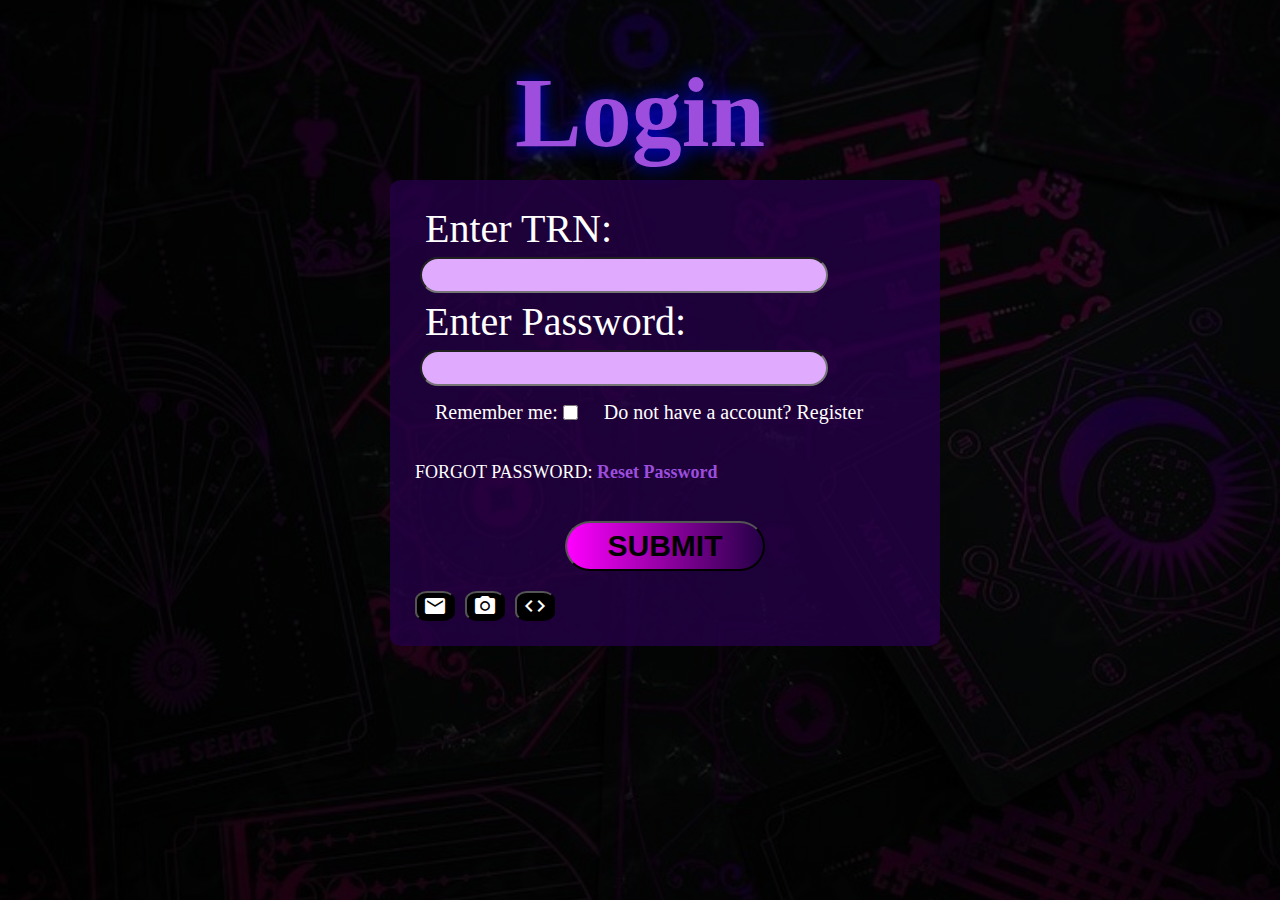
<file: index.html>
<!DOCTYPE html>
<html>
    <head>
        <link rel="stylesheet" href="../CSS/Login.css"/>
         <meta charset="utf-8" />
         <meta name="viewport" content="width=device-width,initial-scale=1" />

         <title>Login</title>

         <link rel="shortcut icon" type="image/png" href="../Assets/B-icon1.png">

         <!-- Google Font -->
         <link href="https://fonts.googleapis.com/icon?family=Material+Icons" rel="stylesheet">

         <!-- Material Icons -->
         <link href="https://fonts.googleapis.com/css2?family=Roboto:wght@300;400;500;700&family=Poppins:wght@300;400;500;600&display=swap" rel="stylesheet">
    </head>
    
    <body class="Lcontainer">
            <header>
   		       <h1>Login</h1>
        	</header>
   	<div class="Lcontainer">
   	 <main>
       <form id="LoginForm" action="Home.html" method="POST" onsubmit="return checkLogin()">

            <section>
   		<label>Enter TRN:</label>
   		<input type="number" name="TRN" required id="TRN">

   		<label> Enter Password:</label>
   		<input type="password" name="usercode" required id="password">
            </section>


            <section class="check">
        <label> Remember me:</label>
        <input type="checkbox" name="rem">

        

        <p>Do not have a account? 
        <a href="Registration.html">Register</a>
        </p>
            </section>

<section class="links-section">
    <p>  FORGOT PASSWORD:
    <a href="Error.html" class="link">Reset Password</a>
      </section>
    </p>
   		 <button type="submit" >SUBMIT</button>
         </form>
  

        
    <div class="p-cont">
            <button type="button" class="present"  onclick="window.location.href='Home.html'">
            <span class="material-icons">email</span>
            <span class="text">Email</span>
            </button>

            <button type="button" class="present" onclick="window.location.href='Home.html'">
            <span class="material-icons">photo_camera</span>  <!-- For Instagram -->
            <span class="text">Instagram</span>
            </button>

            <button type="button" class="present" onclick="window.location.href='Home.html'">
            <span class="material-icons">code</span>          <!-- For GitHub -->
            <span class="text">Github</span>
             </button>
     </div>

       </form>
   	</div>
                <div id="errorMessage" style="color: red; text-align: center; margin-top: 10px; display: none;"></div>
            </main>
        </div>
        <script src="../JS/Login.js"></script>
    </body>
</html>
</file>
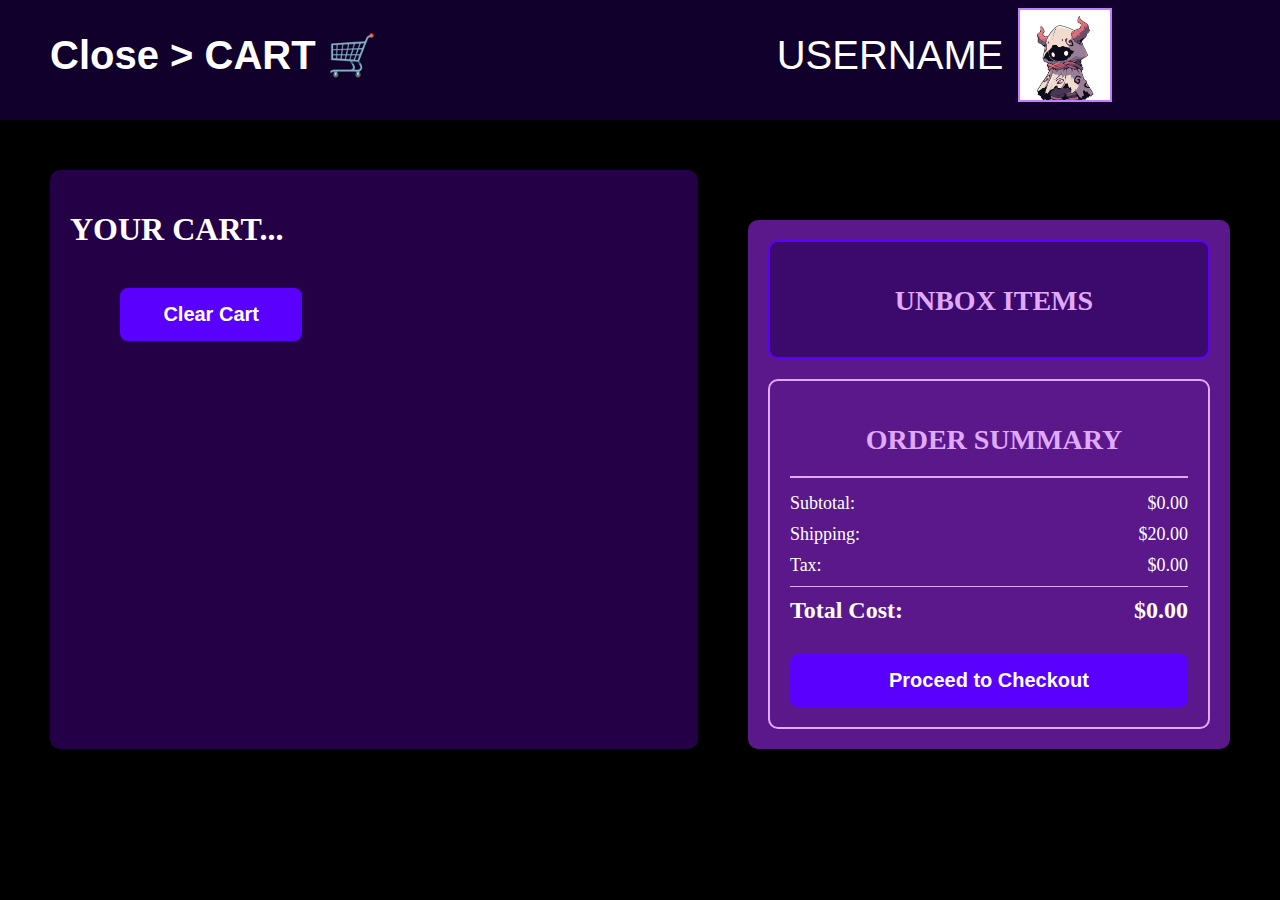
<file: Cart.html>
<!DOCTYPE html>
<html lang="en">

<head>
    <meta charset="utf-8" />
    <meta name="viewport" content="width=device-width,initial-scale=1" />

    <title>Cart</title>

    <link rel="shortcut icon" type="image/png" href="../Assets/B-icon1.png">

    <!-- Google Font -->
    <link href="https://fonts.googleapis.com/icon?family=Material+Icons" rel="stylesheet">

    <!-- Material Icons -->
    <link href="https://fonts.googleapis.com/css2?family=Roboto:wght@300;400;500;700&family=Poppins:wght@300;400;500;600&display=swap" rel="stylesheet">
    
    <!-- CSS File -->
    <link rel="stylesheet" href="../CSS/C-styles.css">
</head>

<body>
    <header class="head1">
        <h1>
            <a href="Home.html">Close</a> > CART &#128722;
        </h1>

        <section class="profile">
            <p>USERNAME</p>
            <img src="../Assets/alter.jpg" alt="profile img">
        </section>
    </header>



    <main class="cart-checkout">

        <div class="cart-items">
            <h1>YOUR CART...</h1>

            <section id="cartItems">
                <!-- Cart items will be displayed here by JavaScript -->
            </section>


            <div class="check">
                <button onclick="clearCart()">Clear Cart</button>
            </div>
        </div>



        <div class="checkout-items">
            <div class="unbox-section">
                <h2>UNBOX ITEMS</h2>

                <section id="unboxItems">
                    <!-- Unbox items will be displayed here by JavaScript -->
                </section>

            </div>

            <div class="order-summary">
                <h2>ORDER SUMMARY</h2>

                <div class="price-details">

                    <div class="price-row">
                        <span>Subtotal:</span>
                        <span id="subtotal">$0.00</span>
                    </div>

                    <div class="price-row">
                        <span>Shipping:</span>
                        <span id="shipping">$0.00</span>
                    </div>

                    <div class="price-row">
                        <span>Tax:</span>
                        <span id="tax">$0.00</span>
                    </div>

                    <div class="price-row total">
                        <span>Total Cost: </span>
                        <span id="totalItems">$0.00</span>
                    </div>
                </div>

                <button class="place-order-btn" onclick="proceedToCheckout()">Proceed to Checkout</button>
            </div>
        </div>
    </main>

    <!-- JavaScript File -->
    <script type="text/javascript" src="../JS/C-script.js"></script>
</body>
</html>
</file>
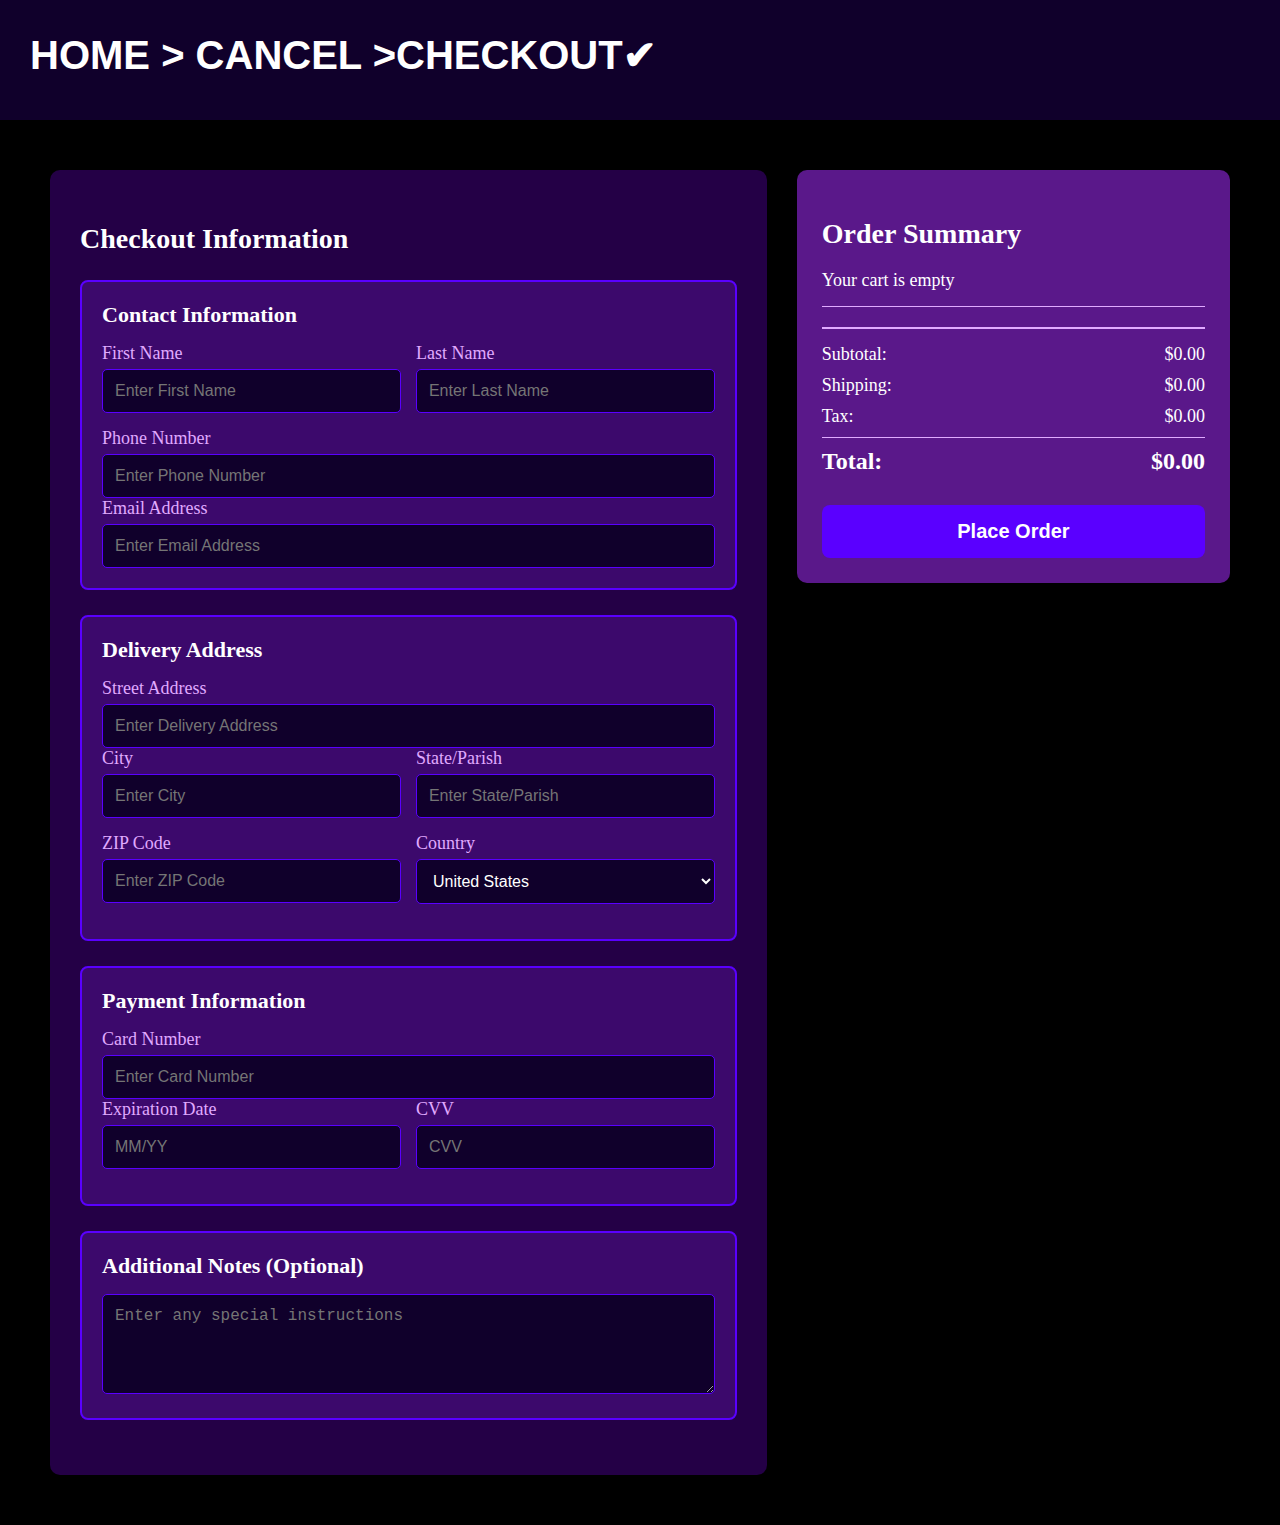
<file: Checkout.html>
<!DOCTYPE html>
<html lang="en">

<head>
    <meta charset="utf-8" />
    <meta name="viewport" content="width=device-width,initial-scale=1" />

    <title>Checkout</title>

    <link rel="shortcut icon" type="image/png" href="../Assets/B-icon1.png">

    <!-- Google Font -->
    <link href="https://fonts.googleapis.com/icon?family=Material+Icons" rel="stylesheet">

    <!-- Material Icons -->
    <link href="https://fonts.googleapis.com/css2?family=Roboto:wght@300;400;500;700&family=Poppins:wght@300;400;500;600&display=swap" rel="stylesheet">
    
    <!-- CSS File -->
    <link rel="stylesheet" href="../CSS/CH-styles.css">
</head>

<body>
    

 <header class="head1">
     

     <h1>
        <a href="Home.html">
     HOME 
        </a>
         >
        <a href="Cart.html">
      CANCEL
         </a>
       
     >CHECKOUT✔
    </h1>

 </header>




 <!-- 
Question 4: Checkout Page: 
 b.   Allow the user to enter their shipping details (e.g., name, address, amount being paid).
-->
<div class="checkout-container">

    <div class="checkout-form">
        <h2>Checkout Information</h2>
        
        <div class="form-section">
            <h3>Contact Information</h3>
            <div class="form-row">

                <div class="form-group">
                    <label>First Name</label>
                    <input type="text" placeholder="Enter First Name" required>
                </div>

                <div class="form-group">
                    <label>Last Name</label>
                    <input type="text" placeholder="Enter Last Name" required>
                </div>

            </div>
            <div class="form-group">
                <label>Phone Number</label>
                <input type="tel" placeholder="Enter Phone Number" required>
            </div>

            <div class="form-group">
                <label>Email Address</label>
                <input type="email" placeholder="Enter Email Address" required>
            </div>
        </div>
        
        <div class="form-section">
            <h3>Delivery Address</h3>
            <div class="form-group">
                <label>Street Address</label>
                <input type="text" placeholder="Enter Delivery Address" required>
            </div>
            <div class="form-row">
                <div class="form-group">
                    <label>City</label>
                    <input type="text" placeholder="Enter City" required>
                </div>
                <div class="form-group">
                    <label>State/Parish</label>
                     <input type="text" placeholder="Enter State/Parish" required>
                </div>
            </div>
            <div class="form-row">
                <div class="form-group">
                    <label>ZIP Code</label>
                    <input type="text" placeholder="Enter ZIP Code" >
                </div>
                <div class="form-group">
                    <label>Country</label>
                    <select required>
                        <option value="US">United States</option>
                        <option value="CA">Canada</option>
                        <option value="UK">United Kingdom</option>
                        <option value="JA">Jamaica</option>
                    </select>
                </div>
            </div>
        </div>
        
        <div class="form-section">
            <h3>Payment Information</h3>
            <div class="form-group">
                <label>Card Number</label>
                <input type="text" placeholder="Enter Card Number" required>
            </div>
            <div class="form-row">
                <div class="form-group">
                    <label>Expiration Date</label>
                    <input type="text" placeholder="MM/YY" required>
                </div>
                <div class="form-group">
                    <label>CVV</label>
                    <input type="text" placeholder="CVV" required>
                </div>
            </div>
        </div>
        
        <div class="form-section">
            <h3>Additional Notes (Optional)</h3>
            <div class="form-group">
                <textarea placeholder="Enter any special instructions"></textarea>
            </div>
        </div>
    </div>




    
      <!-- 
Question 4: a.  Show a summary of the shopping cart with the total cost.
-->
    <div class="order-summary">
        
        <h2>Order Summary</h2>
        
        <div class="order-items" id="orderItems">
            <!-- Order items will be populated by JavaScript -->
        </div>
        
        <div class="price-details">
            <div class="price-row">
                <span>Subtotal:</span>
                <span id="checkoutSubtotal">$0.00</span>
            </div>
            <div class="price-row">
                <span>Shipping:</span>
                <span id="checkoutShipping">$0.00</span>
            </div>
            <div class="price-row">
                <span>Tax:</span>
                <span id="checkoutTax">$0.00</span>
            </div>
            <div class="price-row total">
                <span>Total:</span>
                <span id="checkoutTotal">$0.00</span>
            </div>
        </div>
        
        <button class="place-order-btn" onclick="placeOrder()">Place Order</button>
    </div>

</div>

<!-- JavaScript File -->
<script src="../JS/CH-script.js"></script>
</body>
</html>
</file>
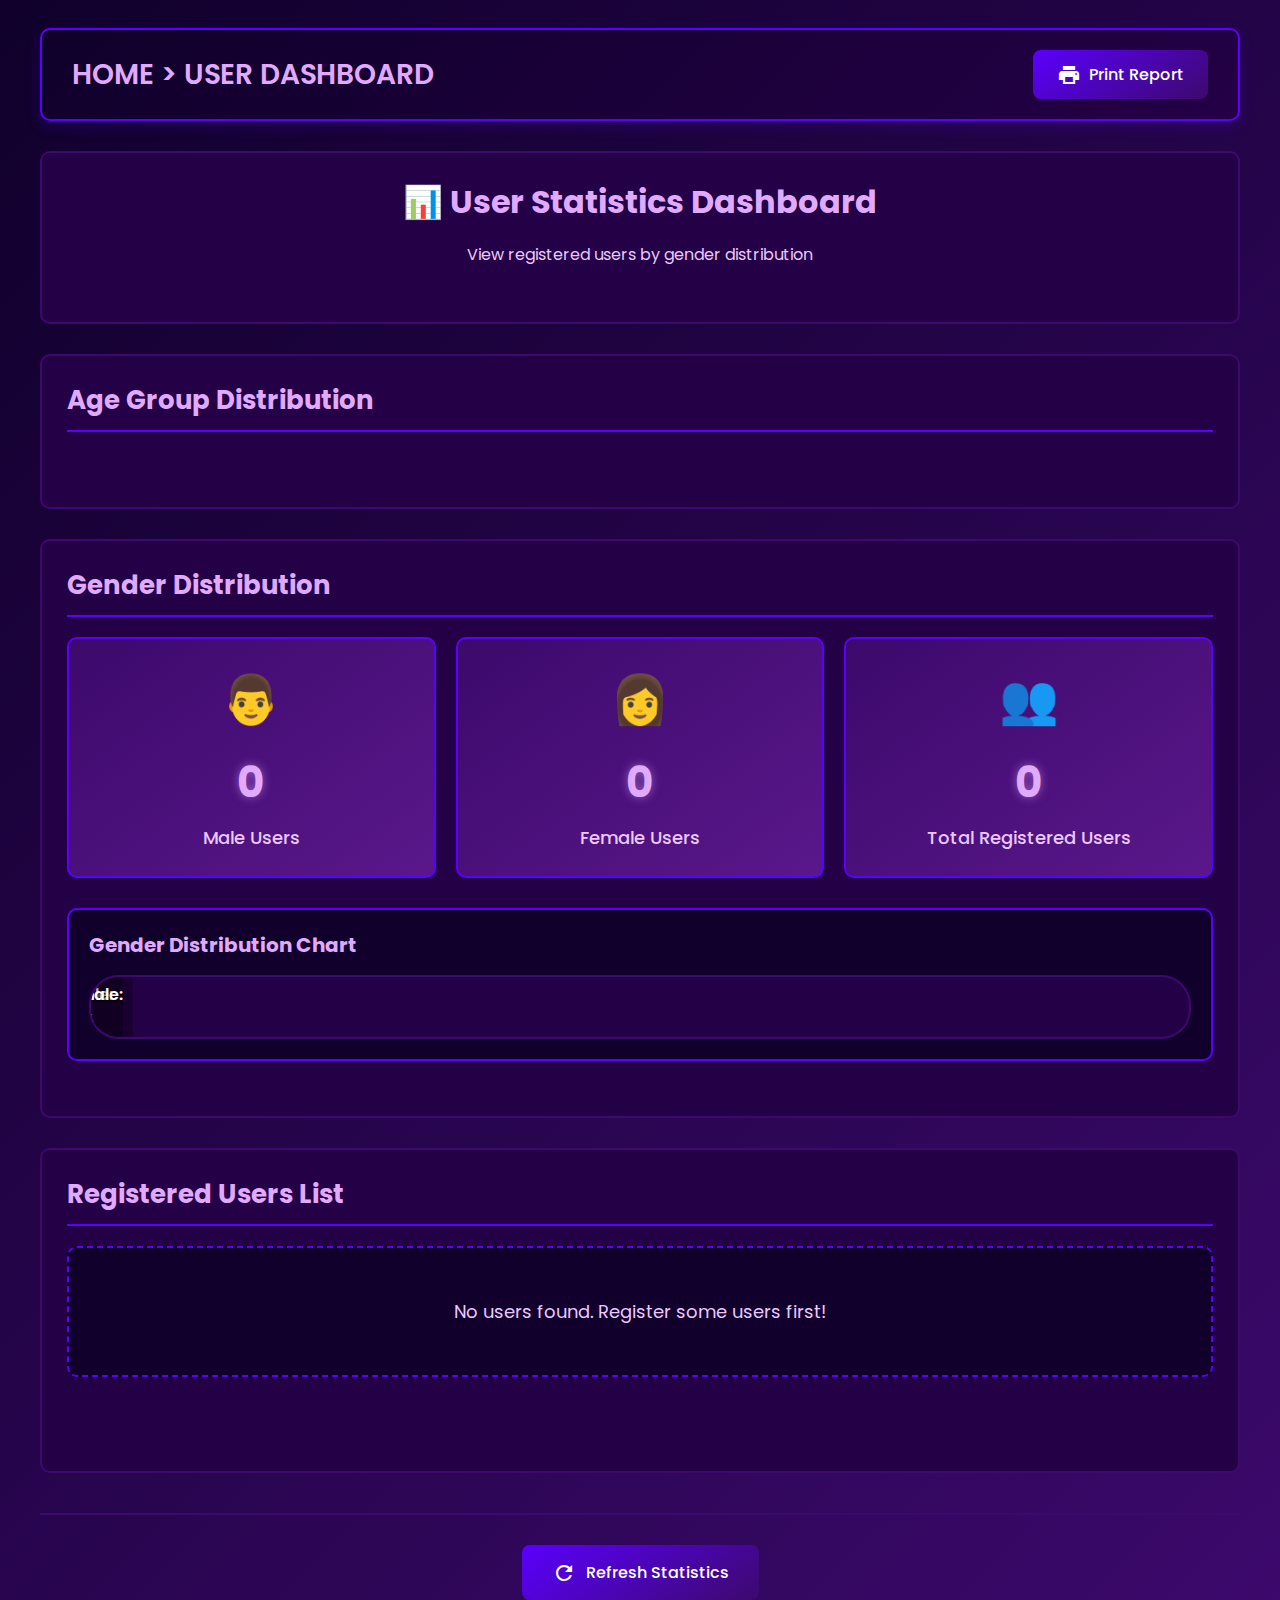
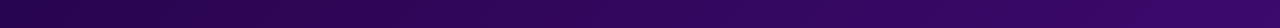
<file: dashboard.html>
<!-- 
    Completed By Jerome McKenzie
Question 6: a.  ShowUserFrequency() – Show’s user requency based on Gender and Age Group
 
-->
<!DOCTYPE html>
<html lang="en">
<head>
    <meta charset="UTF-8">
    <meta name="viewport" content="width=device-width, initial-scale=1.0">
    <title>Dashboard</title>

     <link rel="shortcut icon" type="image/png" href="../Assets/B-icon1.png">
    
    <!-- Google Font -->
    <link href="https://fonts.googleapis.com/icon?family=Material+Icons" rel="stylesheet">
    
    <!-- Material Icons -->
    <link href="https://fonts.googleapis.com/css2?family=Roboto:wght@300;400;500;700&family=Poppins:wght@300;400;500;600&display=swap" rel="stylesheet">
    
  
    <link rel="stylesheet" href="../CSS/D-styles.css">
    
</head>
<body>
    
    <div class="dashboard-container">
        
        <!-- Header -->
        <header class="dashboard-header">
            <h1>
                <a href="Home.html">HOME</a> > USER DASHBOARD
            </h1>
            <button onclick="window.print()" class="print-btn">
                <span class="material-icons">print</span> Print Report
            </button>
        </header>

        <!-- Dashboard Title -->
        <div class="stats-section">
            <h2>📊 User Statistics Dashboard</h2>
            <p>View registered users by gender distribution</p>
        </div>

        <!-- Gender Statistics Section -->
        <div class="stats-section">
            <h3>Gender Distribution</h3>
            
            <div class="stats-grid">
                <div class="stat-card" id="maleCount">
                    <div class="stat-icon">👨</div>
                    <div class="stat-value">0</div>
                    <div class="stat-label">Male Users</div>
                </div>
                
                <div class="stat-card" id="femaleCount">
                    <div class="stat-icon">👩</div>
                    <div class="stat-value">0</div>
                    <div class="stat-label">Female Users</div>
                </div>
                
                <div class="stat-card" id="totalUsers">
                    <div class="stat-icon">👥</div>
                    <div class="stat-value">0</div>
                    <div class="stat-label">Total Registered Users</div>
                </div>
            </div>
            
            <!-- Gender Chart -->
            <div class="chart-container">
                <h4>Gender Distribution Chart</h4>
                <div class="chart-bar">
                    <div class="chart-bar-male" id="maleBar" style="width: 0%">
                        <span class="chart-label">Male: 0%</span>
                    </div>
                    <div class="chart-bar-female" id="femaleBar" style="width: 0%">
                        <span class="chart-label">Female: 0%</span>
                    </div>
                </div>
            </div>
        </div>

        <!-- User List Section -->
        <div class="stats-section">
            <h3>Registered Users List</h3>
            <div id="userList">
                <!-- Users will be loaded here -->
                <div class="no-data">No users found. Register some users first!</div>
            </div>
        </div>

        <!-- Dashboard Controls -->
        <div class="dashboard-controls">
            <button onclick="showUserFrequency()" class="refresh-btn">
                <span class="material-icons">refresh</span> Refresh Statistics
            </button>
            
        </div>

    </div>

    <!-- JavaScript File -->
    <script src="../JS/D-script.js"></script>
</body>
</html>
</file>
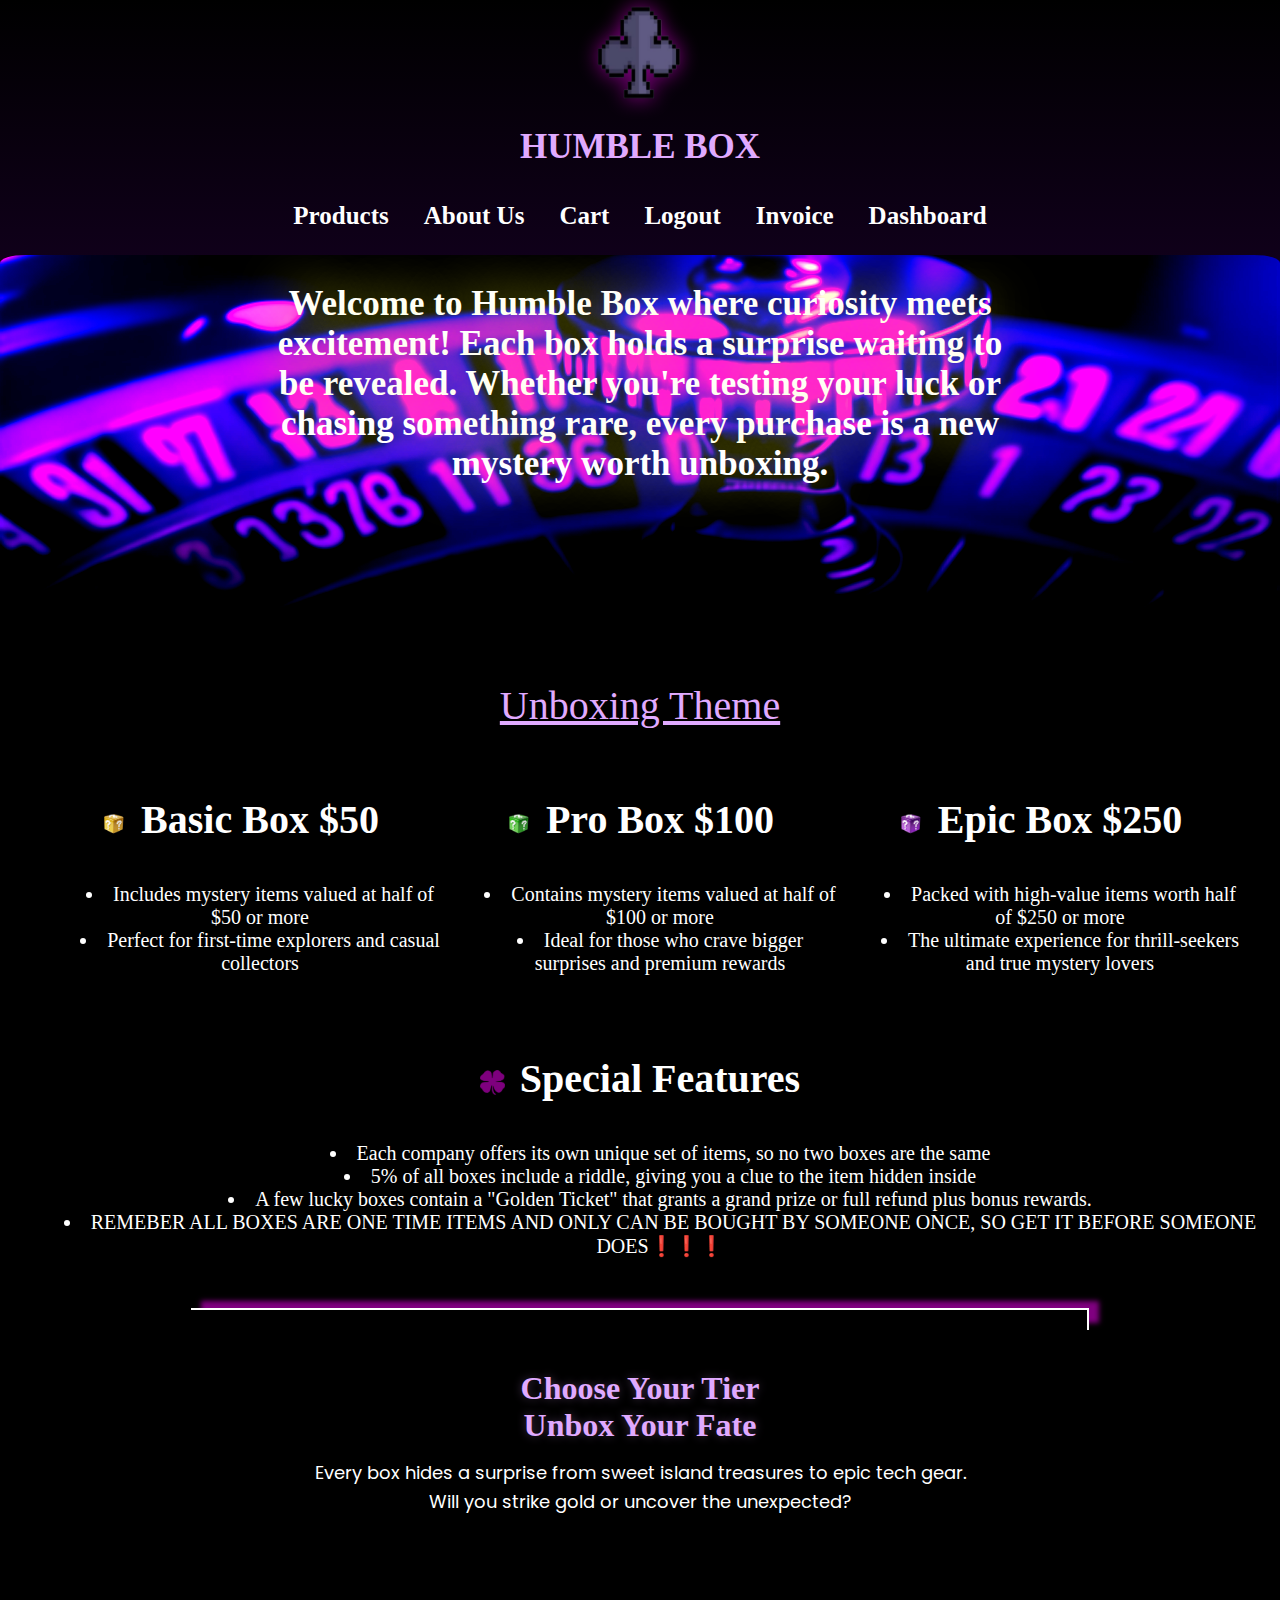
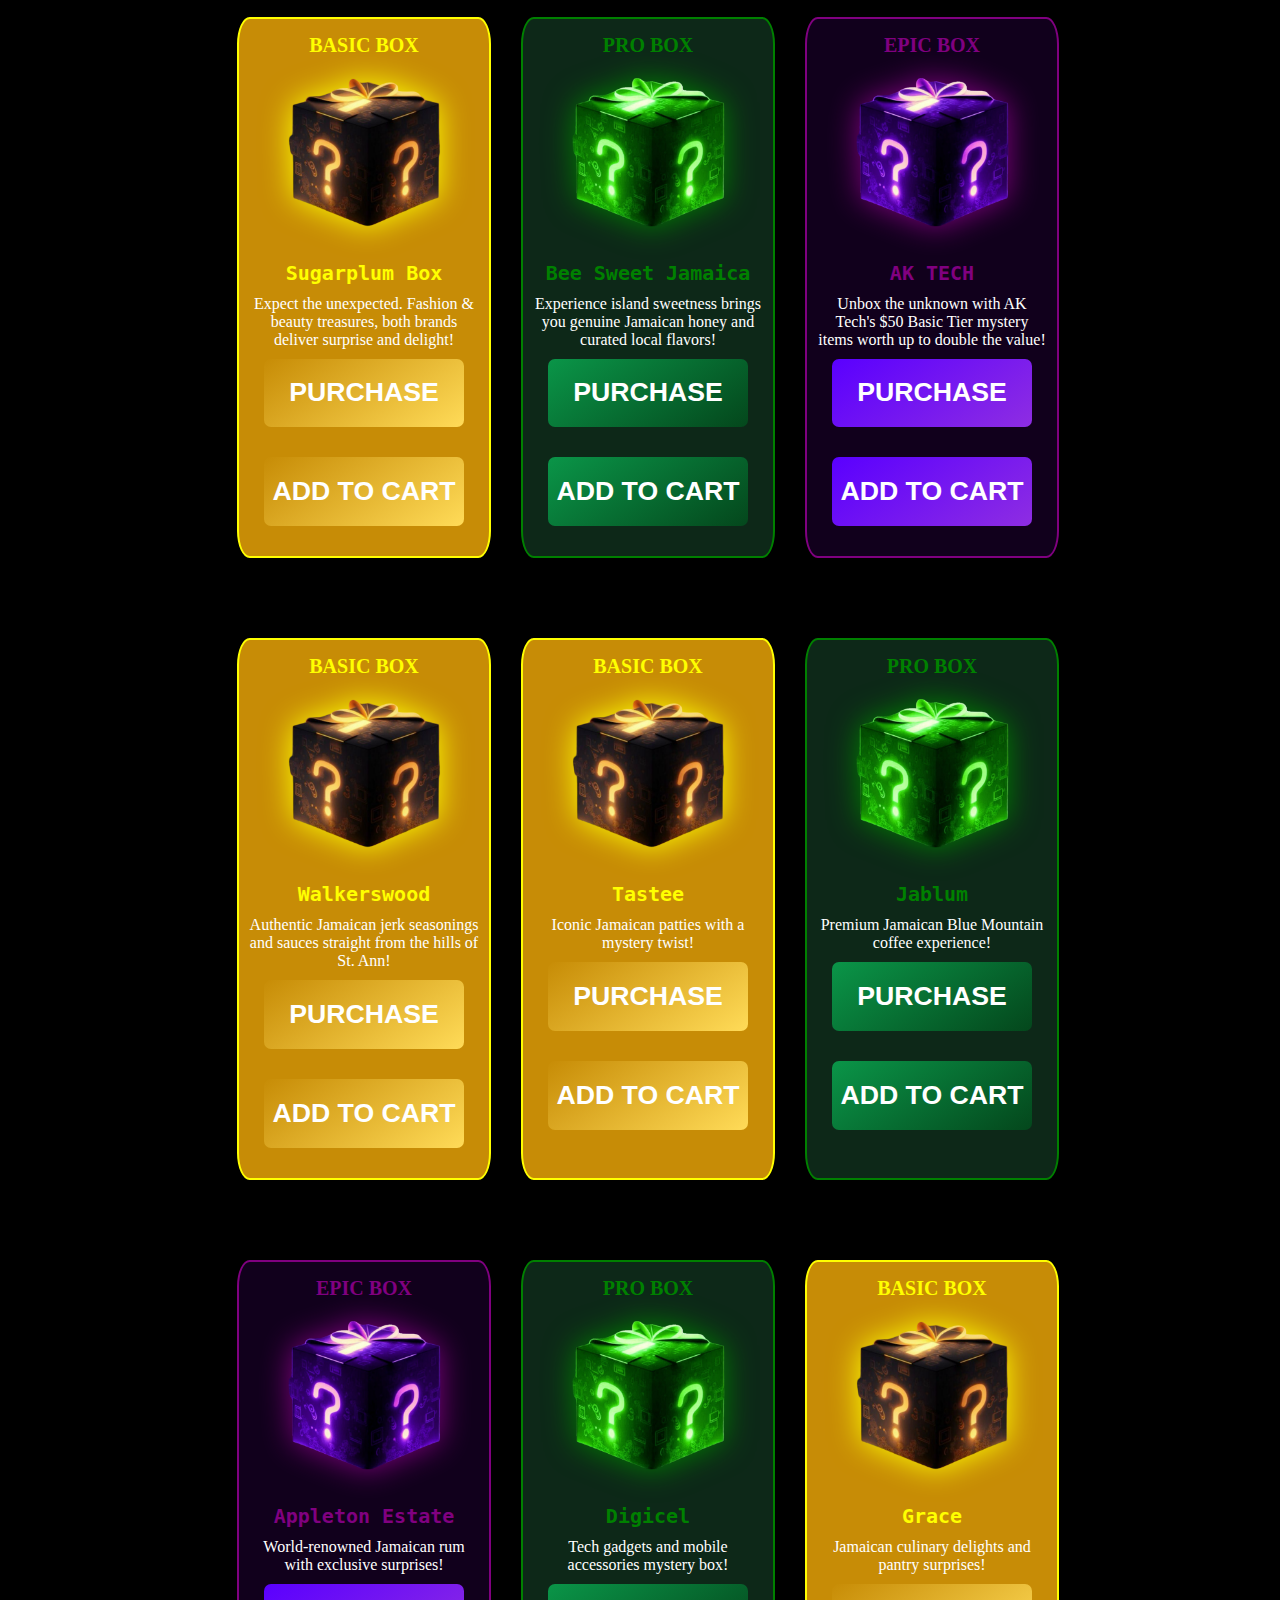
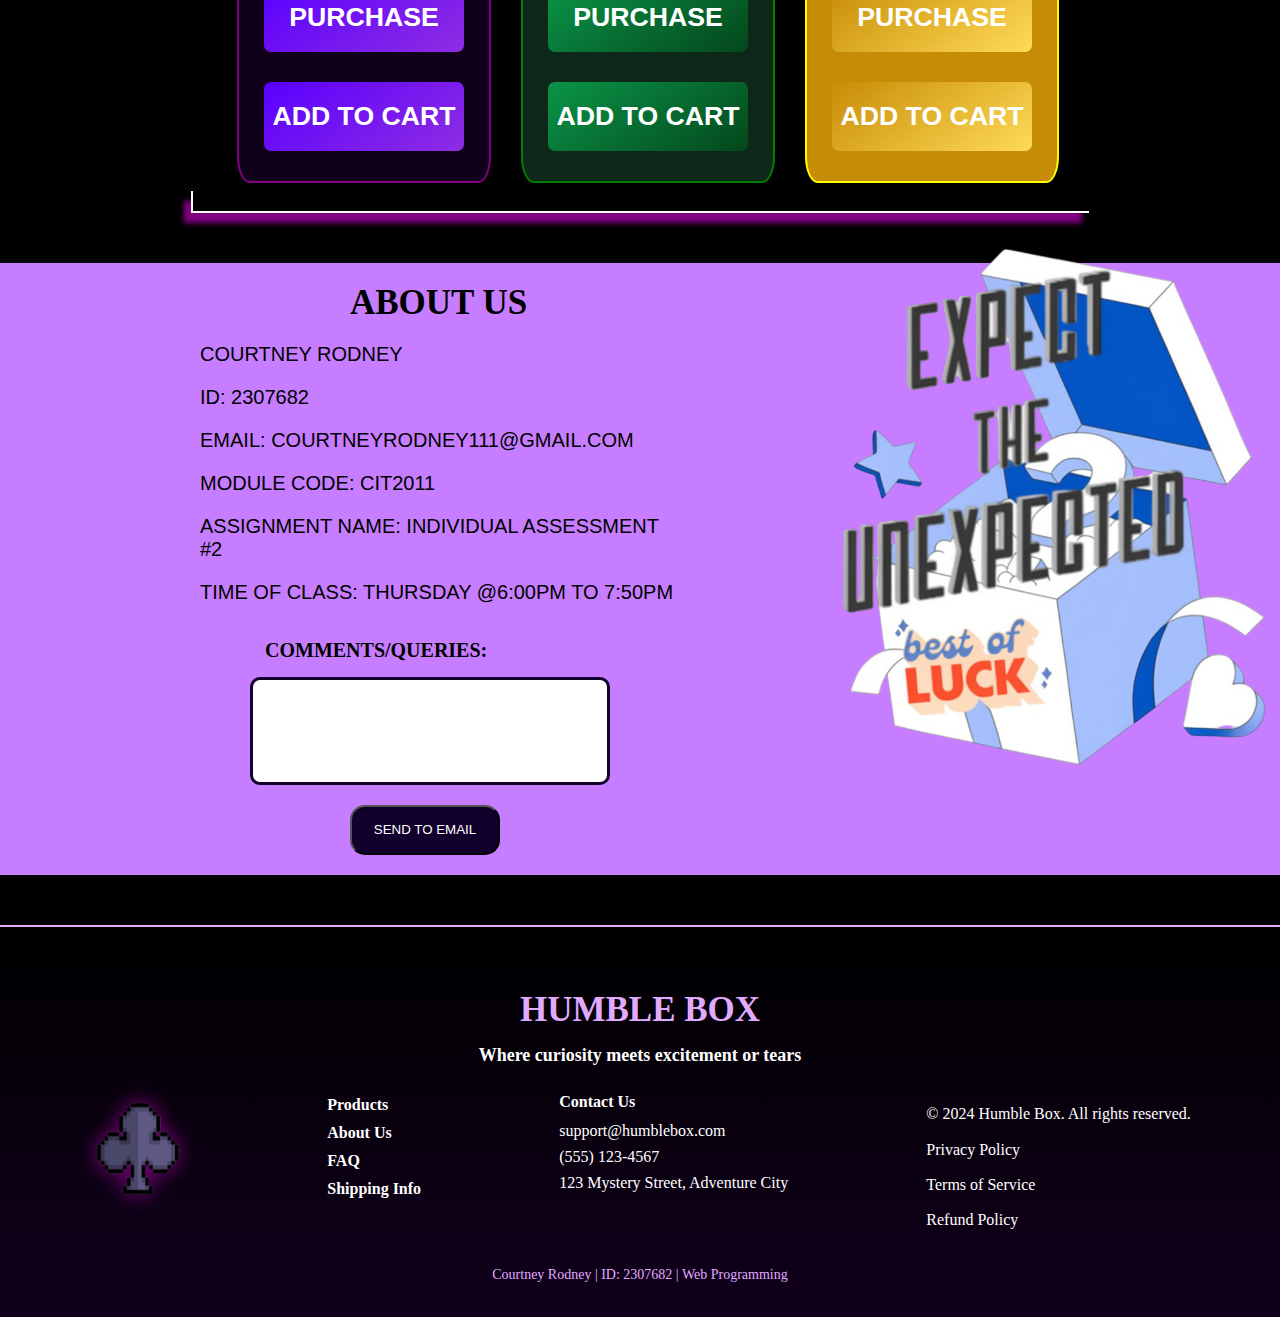
<file: Home.html>
<!DOCTYPE html>
<html lang="en">

<head>
    <meta charset="utf-8" />
    <meta name="viewport" content="width=device-width,initial-scale=1" />

    <title>Homepage</title>

    <link rel="shortcut icon" type="image/png" href="../Assets/B-icon1.png">

    <!-- Google Font -->
    <link href="https://fonts.googleapis.com/icon?family=Material+Icons" rel="stylesheet">

    <!-- Material Icons -->
    <link href="https://fonts.googleapis.com/css2?family=Roboto:wght@300;400;500;700&family=Poppins:wght@300;400;500;600&display=swap" rel="stylesheet">
    
    <!-- CSS File -->
    <link rel="stylesheet" href="../CSS/H-styles.css">
</head>

<body>
    <header class="head111">
        <div class="logo-display">
            <img src="../Assets/B-icon1.png">
        </div>

        <section class="inline">
            <div class="greet">
                <h1>HUMBLE BOX</h1>
            </div>

            <nav class="map">
                <h3><a href="#products">Products</a></h3>
                <h3><a href="#aboutus">About Us</a></h3>
                <h3><a href="Cart.html">Cart</a></h3>
                <h3><a href="index.html">Logout</a></h3>
                <h3><a href="invoice.html">Invoice</a></h3>
                <h3><a href="dashboard.html">Dashboard</a></h3>
            </nav>
        </section>
    </header>

    <section class="intro">
        <img src="../Assets/bg-head7.png" alt="img of cards">
        <div class="overlay">
            <h2>Welcome to Humble Box where curiosity meets excitement! Each box holds a surprise waiting to be revealed. Whether you're testing your luck or chasing something rare, every purchase is a new mystery worth unboxing.</h2>
        </div>
    </section>

    <div class="head">
        <h1><u>Unboxing Theme</u></h1>
    </div>

    <div class="statement">
        <section>
            <p>
                <img src="../Assets/y-point.png" alt="box" class="icon-point">
                Basic Box  $50
                <ul>
                    <li>Includes mystery items valued at half of $50 or more</li>
                    <li>Perfect for first-time explorers and casual collectors</li>
                </ul>
            </p>
        </section>

        <section>
            <p>
                <img src="../Assets/g-point.png" alt="box" class="icon-point">
                Pro Box  $100
                <ul>
                    <li>Contains mystery items valued at half of $100 or more</li>
                    <li>Ideal for those who crave bigger surprises and premium rewards</li>
                </ul>
            </p>
        </section>

        <section>
            <p>
                <img src="../Assets/p-point.png" alt="box" class="icon-point">
                Epic Box  $250
                <ul>
                    <li>Packed with high-value items worth half of $250 or more</li>
                    <li>The ultimate experience for thrill-seekers and true mystery lovers</li>
                </ul>
            </p>
        </section>
    </div>

    <section class="tures">
        <p>
            <img src="../Assets/c-icon.png" alt="img of cards" class="icon-point">
            Special Features
        </p>
        <ul>
            <li>Each company offers its own unique set of items, so no two boxes are the same</li>
            <li>5% of all boxes include a riddle, giving you a clue to the item hidden inside</li>
            <li>A few lucky boxes contain a "Golden Ticket" that grants a grand prize or full refund plus bonus rewards.</li>
            <li>REMEBER ALL BOXES ARE ONE TIME ITEMS AND ONLY CAN BE BOUGHT BY SOMEONE ONCE, SO GET IT BEFORE SOMEONE DOES❗❗❗</li>
        </ul>
    </section>

    <div class="top">
        <hr>
    </div>

    <section class="p-header">
        <h2>Choose Your Tier <br> Unbox Your Fate</h2>
        <p>
            Every box hides a surprise from sweet island treasures to epic tech gear.<br>
            Will you strike gold or uncover the unexpected?
        </p>
    </section>




    <main id="products" class="products">
    <!-- Products will be dynamically loaded here -->
</main>


    <div class="bottom">
        <hr>
    </div>

    <div id="aboutus" class="about">
        <section class="a-info">
            <h1>ABOUT US</h1>
            <h2>COURTNEY RODNEY</h2>
            <h2>ID: 2307682</h2>
            <h2>EMAIL: COURTNEYRODNEY111@GMAIL.COM</h2>
            <h2>MODULE CODE: CIT2011</h2>
            <h2>ASSIGNMENT NAME: INDIVIDUAL ASSESSMENT #2</h2>
            <h2>TIME OF CLASS: THURSDAY @6:00PM TO 7:50PM</h2>



         <form action="mailto:support@humblebox.com" method="GET" enctype="text/plain">
    <label>COMMENTS/QUERIES:</label>
    <input type="text" name="body" maxlength="150">
    <button type="submit">SEND TO EMAIL</button>
</form>



        </section>

        <div class="s-box">
            <img src="../Assets/surprise.png">
        </div>
    </div>

    <footer class="FH">
        <div class="greet">
            <h1>HUMBLE BOX</h1>
            <h2>Where curiosity meets excitement or tears</h2>
        </div>
        <div class="foot">
            <div class="logo-display1">
                <img src="../Assets/B-icon1.png">
            </div>
            <nav class="links">
                <ul>
                    <li><a href="#products">Products</a></li>
                    <li><a href="#aboutus">About Us</a></li>
                    <li><a href="#faq">FAQ</a></li>
                    <li><a href="#shipping">Shipping Info</a></li>
                </ul>   
            </nav>
            <section class="cont">
                <h1>Contact Us</h1>
                <p>support@humblebox.com</p>
                <p>(555) 123-4567</p>
                <p>123 Mystery Street, Adventure City</p>
            </section>
            <div class="copyrights">
                <p>&copy; 2024 Humble Box. All rights reserved. <br>
                   Privacy Policy <br>
                   Terms of Service <br> 
                   Refund Policy 
                </p>
            </div>
        </div>
        <p>Courtney Rodney | ID: 2307682 | Web Programming</p>
    </footer>

    <!-- JavaScript File -->
    <script type="text/javascript" src="../JS/H-script.js"></script>
</body>
</html>
</file>
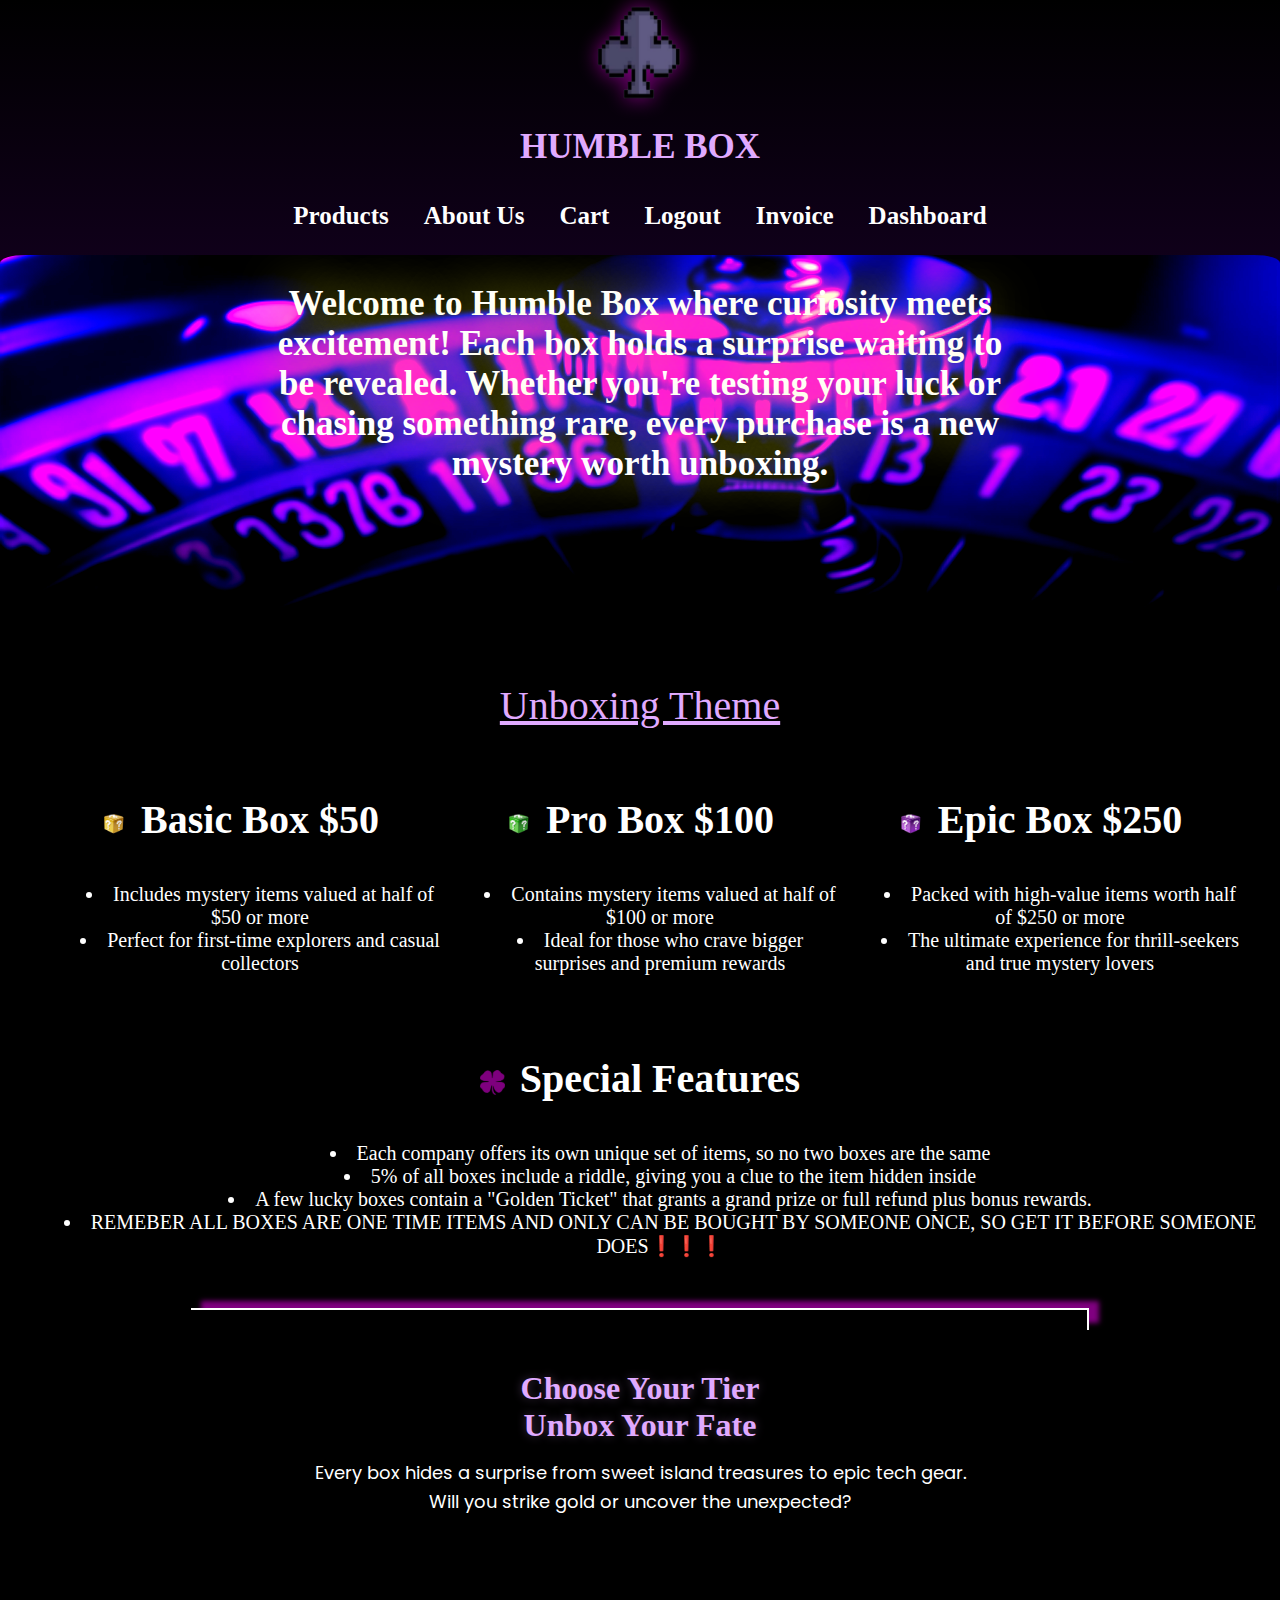
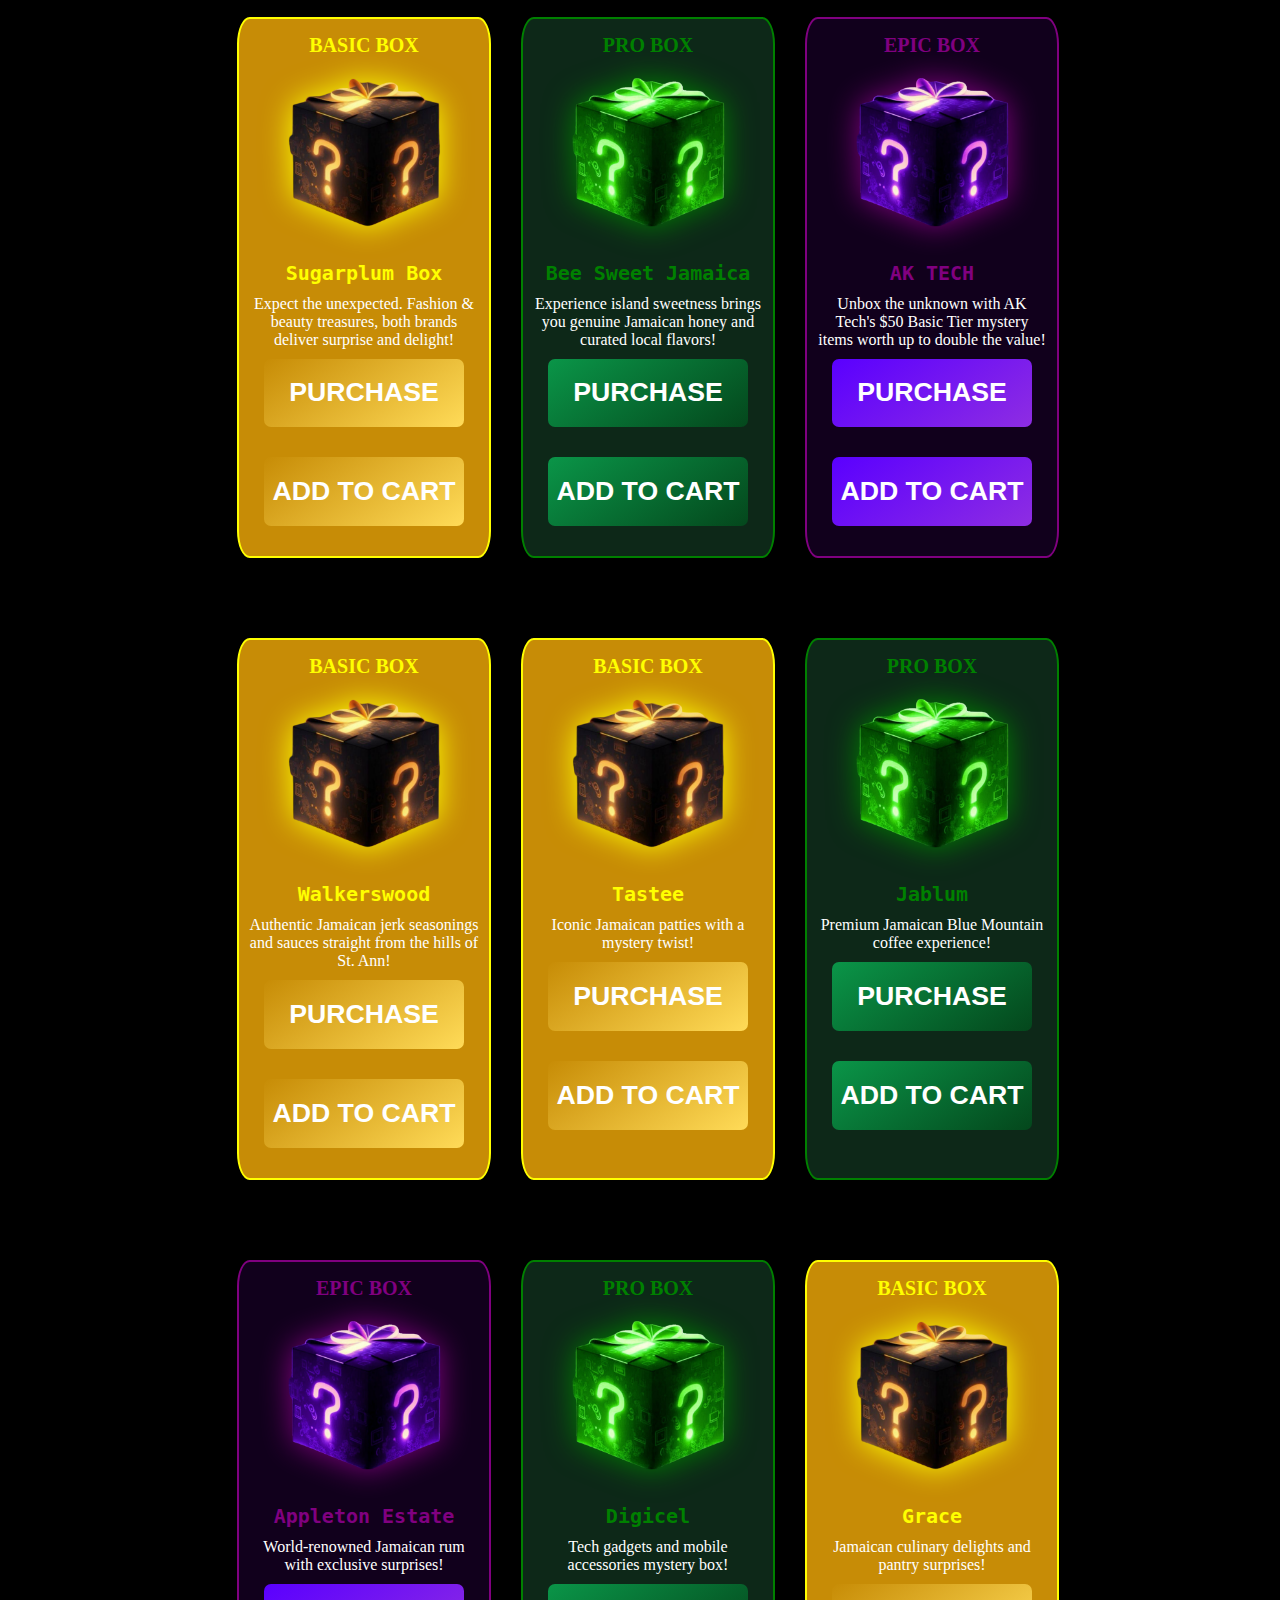
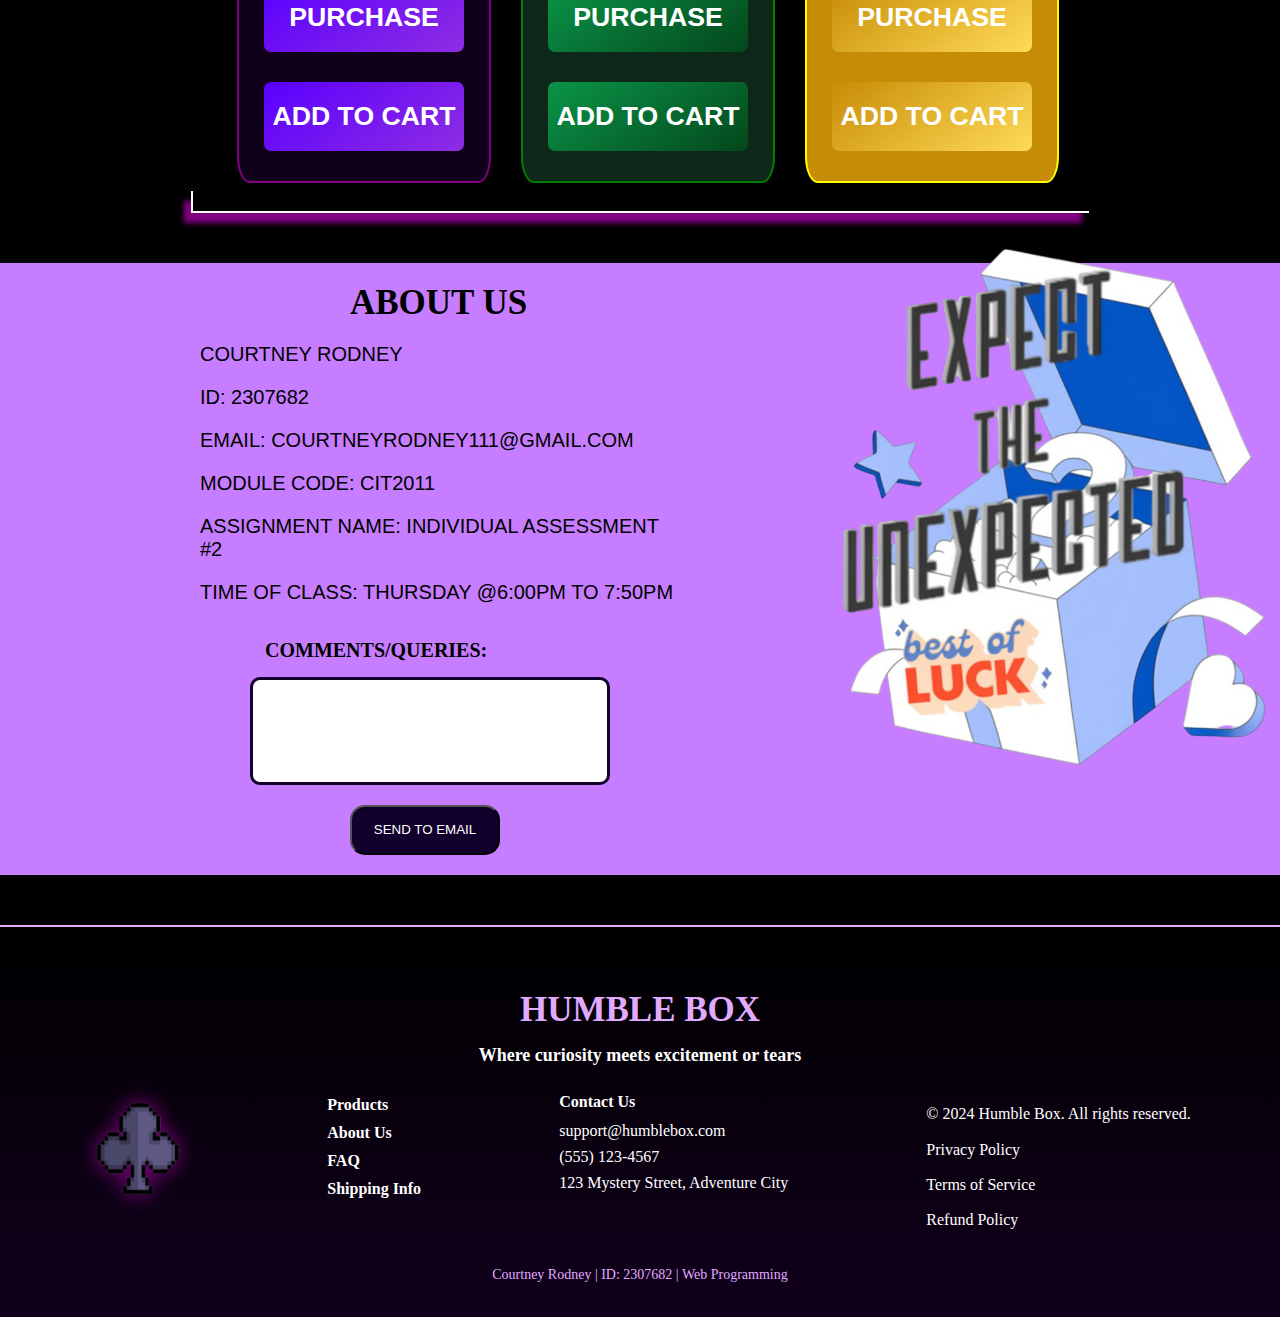
<file: invoice.html>
<!-- 
       Completed by Courtney Rodney
Question 5: Invoice Generation & After generating the invoice
             a. Generate an invoice 
             b.  Append this invoice to the user’s array of invoices 
             c. Invoice has been “sent” to the user’s email.

Question 6: b.  ShowInvoices()  &  c. GetUserInvoices() 

-->

<!DOCTYPE html>
<html lang="en">

<head>
    <meta charset="utf-8" />
    <meta name="viewport" content="width=device-width,initial-scale=1" />

    <title>Invoice</title>

    <link rel="shortcut icon" type="image/png" href="../Assets/B-icon1.png">

    <!-- Google Font -->
    <link href="https://fonts.googleapis.com/icon?family=Material+Icons" rel="stylesheet">

    <!-- Material Icons -->
    <link href="https://fonts.googleapis.com/css2?family=Roboto:wght@300;400;500;700&family=Poppins:wght@300;400;500;600&display=swap" rel="stylesheet">
    
    <!-- CSS File -->
    <link rel="stylesheet" href="../CSS/IN-styles.css">
</head>

<body>
    
    <header class="head1">
        <h1>
            <a href="Home.html">HOME</a> > INVOICE
        </h1>
    </header>

    <div class="invoice-container">
        
        <div class="invoice-header">
            <div class="company-info">
                <h1>HUMBLE BOX</h1>
                <p>123 Mystery Street, Adventure City</p>
                <p>support@humblebox.com | (555) 123-4567</p>
            </div>
            
            <div class="invoice-title">
                <h2>INVOICE</h2>
            </div>
        </div>

        <div class="invoice-details">
            <div class="detail-section">
                <h3>Bill To:</h3>
                <div id="customerInfo">
                    <!-- Customer info will be loaded here -->
                </div>
            </div>
            
            <div class="detail-section">
                <h3>Invoice Details:</h3>
                <div id="invoiceInfo">
                    <!-- Invoice details will be loaded here -->
                </div>
            </div>
        </div>

        <div class="invoice-items">
            <h3>Purchased Items</h3>
            <table>
                <thead>
                    <tr>
                        <th>Item</th>
                        <th>Tier</th>
                        <th>Company</th>
                        <th>Price</th>
                    </tr>
                </thead>
                <tbody id="invoiceItems">
                    <!-- Items will be loaded here -->
                </tbody>
            </table>
        </div>

        <div class="invoice-totals">
            <div class="total-row">
                <span>Subtotal:</span>
                <span id="invoiceSubtotal">$0.00</span>
            </div>
            <div class="total-row">
                <span>Shipping:</span>
                <span id="invoiceShipping">$0.00</span>
            </div>
            <div class="total-row">
                <span>Tax:</span>
                <span id="invoiceTax">$0.00</span>
            </div>
            <div class="total-row total">
                <span>Total Cost:</span>
                <span id="invoiceTotal">$0.00</span>
            </div>
        </div>

        <div class="invoice-actions">
            <button onclick="showAllInvoices()">View All Invoices</button>
            <button onclick="getUserInvoices()">View My Invoices</button>
            <button onclick="window.print()">Print Invoice</button>
        </div>

        <div class="search-section">
            <h3>Search Invoices by TRN</h3>
            <input type="text" id="searchTRN" placeholder="Enter TRN">
            <button onclick="searchInvoices()">Search</button>
            <div id="searchResults"></div>
        </div>

    </div>

    <!-- JavaScript File -->
    <script src="../JS/IN-script.js"></script>
</body>
</html>
</file>
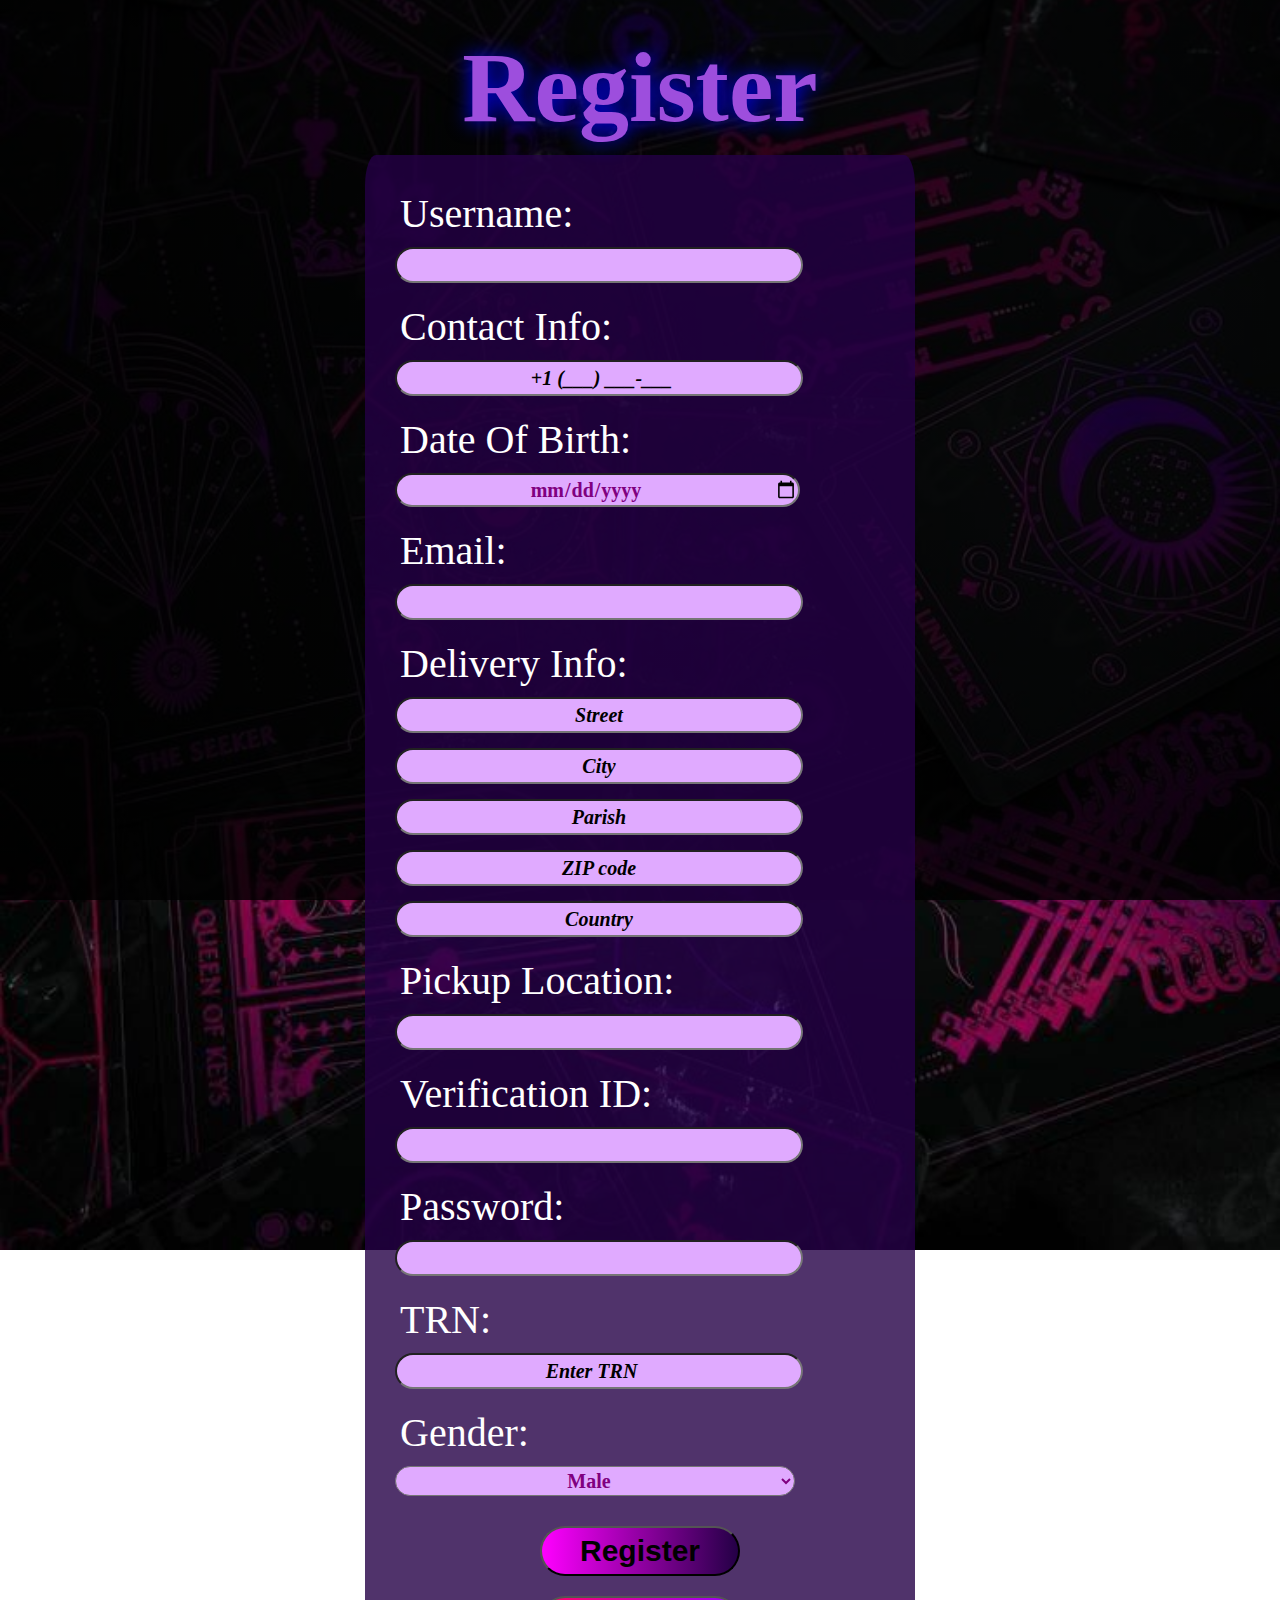
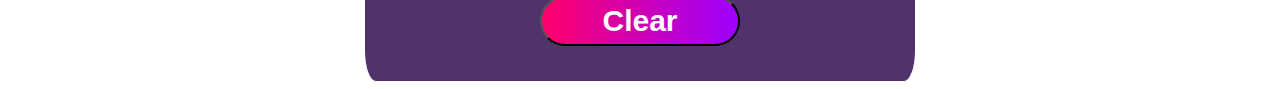
<file: Registration.html>
<!DOCTYPE html>
<html lang="en">
    <head>
        <link rel="stylesheet" href="../CSS/Registration.css"/>
        <meta name="viewport" contents="width=device-width, initial-scale=1.0">
        <meta charset="UTF-8>"UTF-8>
        <link rel="shortcut icon" type="image/png" href="../Assets/B-icon1.png">

    <!-- Google Font -->
    <link href="https://fonts.googleapis.com/icon?family=Material+Icons" rel="stylesheet">

     <!-- Material Icons -->
    <link href="https://fonts.googleapis.com/css2?family=Roboto:wght@300;400;500;700&family=Poppins:wght@300;400;500;600&display=swap" rel="stylesheet">
    </head>
    <body class="Universe">
        <header>
        <h1>Register</h1>
    </header>

    <div class="Lcontainer">
     <main>
       <form id="registrationForm" action="index.html" method="POST" onsubmit="return valid()">

            <section>
        <label>Username:</label>
        <input type="text" name="username" minlenght="5" maxlenght="15"  required>
         </section>

          <section>
        <label>Contact Info:</label>
        <input type="tel" name="contact" placeholder=" +1 (___) ___-___" required>
            </section> 


             <section>
            <label>Date Of Birth:</label>
        <input type="date" name="dob" required>
             </section>

              <section>
        <label>Email:</label>
        <input type="email" name="mail" required>
             </section>


              <section>
        <label>Delivery Info:</label>
        <input type="text" name="street" placeholder="Street"  >
        <input type="text" name="city" placeholder="City">
        <input type="text" name="parish" placeholder="Parish"  >
        <input type="text" name="ZIP" placeholder="ZIP code">
        <input type="text" name="country" placeholder="Country" >
             </section>

              <section>
        <label>Pickup Location:</label>
        <input type="text" name="locate" >
             </section>

              <section>
        <label>Verification ID:</label>
        <input type="text" name="ID" required>
            </section>

             <section>
        <label>Password:</label>
        <input type="password" name="usercode" required>
            </section>

            <section>
        <label>TRN:</label>
        <input type="number" id="TRN" name="TRN" placeholder="Enter TRN">
            </section>

        <section>
    <label>Gender:</label>
    <select name="gender" required>
        <option value="male">Male</option>
        <option value="female">Female</option>
    </select>
</section>
         <button type="submit">Register</button>
         <button type="button" onclick="clearForm()" class="clear-btn">Clear</button>
       </form>

     </main>
    </div>
    <script src="../JS/Registration.js"></script>
    </body>
</html>
</file>
<file: CSS/Login.css>
body{
         background: 
        linear-gradient(rgba(0,0,0,0.8), rgba(0,0,0,0.8)),
        url('../Assets/mystery.jpg');/*controls the color of the background*/
         background-size: cover;       /* Cover entire area */
         background-position: center;   /* Center the image */
         background-repeat: no-repeat;  /* Don't repeat the image */
         background-attachment: fixed;  /* Fixed position when scrolling */

   		}
   		.Lcontainer {
   			width: 500px;
   			height: auto;
   			background-color: rgba(36, 0, 70, 0.8);
   			border-radius: 2%;
   			margin: 0 auto;
            padding: 25px;
   		}

        label {
            color: white ;
            font-size: 40px;
            font-family: 'Times New Roman', Serif;
            margin-left: 10px;

        }

        .check  {
            color: white ;
            display: flex;
            flex-direction: row;
            align-items: center;     /* Vertically align items */
            flex-wrap: nowrap;       /* Prevent wrapping */
            gap: 10px;
            margin: 10px 0 0 10px;

        }

        .check label {
            font-size: 20px;
           
        }

        .check input[type="checkbox"] {
            width: 15px;
            height: 15px;
            accent-color: #9D4EDD; /* Checkbox color */
            margin: 0 16px 0-5px;
        }

        .check p {
             white-space: nowrap;     /* Keep text on one line */
             margin: 0;          
             font-size: 20px;
             
        }

   		header h1 {
   			font-family: 'Lucida Handwriting', Cursive;
   			font-weight: bold;
            font-size: 100px;
   			color: #9D4EDD;
   			margin: 30px 0 10px 0;
            text-align: center;
            text-shadow: 0 0 20px blue;
              	}
                
   		input {
   			width: 400px;
   			height: 30px;
   			border-radius: 50px;
   			background-color: #E0AAFF;
            margin: 5px;
            /* Text Edits */
                         
            color: purple;
            font-size: 20px;
            font-weight: bold;
            text-align: center; 
            font-family: 'Papyrus', fantasy ;
   		}

        input:hover{
            border: 2px solid purple;
            box-shadow: 0 0 20px purple;
        }

        .Lcontainer button[type="submit"] {
            min-width: 200px;
            min-height: 50px;
            width: auto;
            height: auto;
            border-radius: 50px;
            background: linear-gradient(to right,#FF00FF , #240046 );
            margin: 20px auto;
            display: block;
            font-weight:bold;
            font-size: 30px;

        }

        .Lcontainer button[type="submit"]:hover {
            box-shadow: 10px 10px 50px purple;
        }

        .material-icons{
            color:white;
            padding-left: 2px;   
        }


        .present{
            display: flex;
            width: 40px;
            height: 30px;
            background-color: black;
            padding: 4px;
            border-radius: 30%;
            align-items: center;
            transition: width 0.3s;
            overflow: hidden;

        }

        .present:hover {
            background-color: #9D4EDD;
            box-shadow: 0 0 15px #C77DFF;
            width: 110px;
            border-radius: 10%;
        }

        .text{
            margin-left: 10px;
            white-space: nowrap;
            opacity: 0;
            transition: opacity 0.3s;
        }

        .present:hover .text {
            opacity: 1;
            font-weight: bolder;
        }

        .p-cont {
             display: flex;
    flex-direction: row;
    gap: 10px;
        }

        a {
            color: white;
            text-decoration: none;
        }

        a:hover {
            color: purple;
        }

        section {
            display: flex;
            flex-direction: column;
        }

@media (max-width: 600px) {

   .Lcontainer {
      width: 450px;

   }


}





/*ERROR PAGE*/

.links-section {
    display: flex;
    justify-content: center;
    gap: 15px;
    margin: 20px 0;
    color: white;
    font-size: 18px;
}

.link {
    color: #9D4EDD;
    text-decoration: none;
    font-weight: bold;
}

.link:hover {
    color: #C77DFF;
    text-decoration: underline;
}

#resetMessage {
    background-color: rgba(255, 255, 255, 0.1);
    padding: 10px;
    border-radius: 10px;
    margin-top: 20px;
}

.clear-btn {
    min-width: 200px;
    min-height: 50px;
    width: auto;
    height: auto;
    border-radius: 50px;
    background: linear-gradient(to right,#FF006A , #9D00FF );
    margin: 10px auto;
    display: block;
    font-weight: 700;
    font-size: 30px;
    color: white;
}

.clear-btn:hover {
    box-shadow: 0 0 50px hotpink;
}
</file>
<file: CSS/C-styles.css>
/* ===== GLOBAL STYLES ===== */
body {
    background-color: black;
    margin: 0;
}

/* ===== HEADER STYLES ===== */
.head1 {
    display: flex;
    align-items: center;
    background-color: #10002B;
    font-family: 'Comic Sans MS', sans-serif;
    width: 100%;
    height: 70px;
    padding: 30px;
    margin-top: -10px;
    gap: 100px;
}

.head1 h1 {
    font-size: 40px;
    color: white;
    margin-left: 20px;

}

.profile {
    display: flex;
    align-items: center;
    gap: 15px;
    color: white;
    margin-left: 300px;
}

.profile img {
    width: 90px;
    height: 90px;
    border: 2px solid #C77DFF;
    object-fit: cover;
}

.profile p {
    font-size: 40px;
    margin: 0;
}

a {
    text-decoration: none;
    color: white;
}

a:hover {
    color: purple;
}

/* ===== MAIN LAYOUT STYLES ===== */
.cart-checkout {
    display: flex;
    flex-direction: row;
    justify-content: space-between;
    margin: 50px;
}

/* ===== CHECKOUT ITEMS SECTION (RIGHT SIDE) ===== */
.checkout-items {
    margin-left: 50px;
    margin-top: 50px;
    background-color: #5A188A;
    padding: 20px;
    width: 40%;
    border-radius: 10px;
}

.checkout-items h2 {
    color: #EBC9FF;
    margin-left: 10px;
    font-size: 25px;
}

/* ===== CART ITEMS SECTION (LEFT SIDE) ===== */
.cart-items {
    width: 55%;
    background-color: #240046;
    padding: 20px;
    border-radius: 10px;
}

.cart-items h1 {
    color: white;
    font-size: 32px;
    margin-bottom: 20px;
}

/* ===== CARTBOX STYLES (USED IN JAVASCRIPT) ===== */
.cartbox {
    width: 300px;
    height: auto;
    background-color: #C77DFF;
    border: 1px solid #240046;
    padding: 10px;
    margin: 10px;
    color: black;
    border-radius: 50px;
    text-align: center;
    display: flex;

}

.cartbox img {
    width: 50%;
    height: auto;
    object-fit: cover;
    margin: 0;
    filter: drop-shadow(0 0 15px purple);
}

.cartbox button {
    margin-left: 20px;
    margin-bottom: 10px;
    background-color: #8a2be8;
    color: white;
    border: none;
    border-radius: 4px;
    padding: 8px 16px;
    cursor: pointer;
}

.cartbox button:hover {
    background-color: #E0AAFF;
}

/* ===== CLEAR CART BUTTON CONTAINER ===== */
.check button {
    width: 30%;
    background-color: #5A00FF;
    color: white;
    border: none;
    padding: 15px;
    font-size: 20px;
    border-radius: 8px;
    margin-top: 20px;
    margin-left: 50px;
    cursor: pointer;
    font-weight: bold;
}

.check button:hover {
    background-color: #7B2CBF;
    box-shadow: 0 0 15px #EBC9FF;
}

/* ===== UNBOX ITEMS SECTION STYLES ===== */
.unbox-section {
    background-color: #3C096C;
    padding: 20px;
    border-radius: 10px;
    margin-bottom: 20px;
    border: 2px solid #5A00FF;
}

.unbox-section h2 {
    color: #E0AAFF;
    font-size: 28px;
    margin-bottom: 20px;
    text-align: center;
}

/* ===== INDIVIDUAL UNBOX ITEM STYLES ===== */

.unbox-info {
    width: 90%;
    display: flex;
    flex-direction: row;
    align-items: center;
    background-color: #5A00FF;
    color: white;
    padding: 10px;
    margin-bottom: 10px;
    border-radius: 8px;
}
.unbox-info img {
    width: 70px;
    margin-right: 15px;
}



/* ===== BOTTOM ORDER SUMMARY SECTION ===== */
.order-summary {
    background-color: #5A188A;
    padding: 20px;
    border-radius: 10px;
    border: 2px solid #E0AAFF;
}

.order-summary h2 {
    color: #E0AAFF;
    font-size: 28px;
    margin-bottom: 20px;
    text-align: center;
}

.price-details {
    border-top: 2px solid #E0AAFF;
    padding-top: 15px;
}

.price-row {
    display: flex;
    justify-content: space-between;
    margin-bottom: 10px;
    font-size: 18px;
    color: white;
}

.price-row.total {
    font-size: 24px;
    font-weight: bold;
    border-top: 1px solid #E0AAFF;
    padding-top: 10px;
    margin-top: 10px;
}

/* ===== PLACE ORDER BUTTON ===== */
.place-order-btn {
    width: 100%;
    background-color: #5A00FF;
    color: white;
    border: none;
    padding: 15px;
    font-size: 20px;
    border-radius: 8px;
    margin-top: 20px;
    cursor: pointer;
    font-weight: bold;
}

.place-order-btn:hover {
    background-color: #7B2CBF;
    box-shadow: 0 0 15px #EBC9FF;
}

@media (max-width: 600px) {
    
  .cart-checkout {
    display: flex;
    flex-direction: column;
    justify-content: space-between;
    margin: 50px;
    }

  .head1 {
    display: flex;
    flex-direction: column;
    align-items: left;
    height: 200px;
    padding: 30px;
    margin-top: -10px;
    gap: 10px;
}

 .head1 h1 {
    font-size: 40px;
    color: white;
    margin-left: 10px;

}

.profile {
    display: flex;
    align-items: center;
    gap: 15px;
    color: white;
    margin-left: 100px;
}


.profile p {
    font-size: 40px;
    margin: 0;
}


.cart-items {
    width: 90%;
}

.checkout-items {
    width: 70%;
}


}
</file>
<file: CSS/CH-styles.css>
body {
    background-color: black;
    margin: 0;
}

.head1 {
    display: flex;
    align-items: center;
    background-color: #10002B;
    font-family: 'Comic Sans MS', sans-serif;
    width: 100%;
    height: 70px;
    padding: 30px;
    margin-top: -10px;
}

.head1 h1 {
    font-size: 40px;
    color: white;
    margin-right: -20px;
}

a {
    text-decoration: none;
    color: white;
}

a:hover {
    color: purple;
}

.checkout-container {
    display: flex;
    justify-content: space-between;
    margin: 50px;
    gap: 30px;
}

.checkout-form {
    width: 60%;
    background-color: #240046;
    padding: 30px;
    border-radius: 10px;
}

.checkout-form h2 {
    color: white;
    font-size: 28px;
    margin-bottom: 25px;
}

.form-section {
    margin-bottom: 25px;
    background-color: #3C096C;
    padding: 20px;
    border-radius: 8px;
    border: 2px solid #5A00FF;
}

.form-section h3 {
    color: white;
    font-size: 22px;
    margin-top: 0;
    margin-bottom: 15px;
}

.form-row {
    display: flex;
    gap: 15px;
    margin-bottom: 15px;
}

.form-group {
    flex: 1;
}

.form-group label {
    display: block;
    color: #E0AAFF;
    margin-bottom: 5px;
    font-size: 18px;
}

.form-group input,
.form-group select,
.form-group textarea {
    width: 100%;
    padding: 12px;
    border-radius: 5px;
    border: 1px solid #5A00FF;
    background-color: #10002B;
    color: white;
    font-size: 16px;
    box-sizing: border-box;
}

.form-group textarea {
    height: 100px;
    resize: vertical;
}

.order-summary {
    width: 35%;
    background-color: #5A188A;
    padding: 25px;
    border-radius: 10px;
    height: fit-content;
}

.order-summary h2 {
    color: white;
    font-size: 28px;
    margin-bottom: 20px;
}

.order-items {
    margin-bottom: 20px;
}

.order-item {
    display: flex;
    justify-content: space-between;
    margin-bottom: 15px;
    padding-bottom: 15px;
    border-bottom: 1px solid #E0AAFF;
}

.item-name {
    color: white;
    font-size: 18px;
}

.item-price {
    color: white;
    font-size: 18px;
    font-weight: bold;
}

.price-details {
    border-top: 2px solid #E0AAFF;
    padding-top: 15px;
}

.price-row {
    display: flex;
    justify-content: space-between;
    margin-bottom: 10px;
    font-size: 18px;
    color: white;
}

.price-row.total {
    font-size: 24px;
    font-weight: bold;
    border-top: 1px solid #E0AAFF;
    padding-top: 10px;
    margin-top: 10px;
}

.place-order-btn {
    width: 100%;
    background-color: #5A00FF;
    color: white;
    border: none;
    padding: 15px;
    font-size: 20px;
    border-radius: 8px;
    margin-top: 20px;
    cursor: pointer;
    font-weight: bold;
}

.place-order-btn:hover {
    background-color: #7B2CBF;
    box-shadow: 0 0 15px #EBC9FF;
}


 @media (max-width: 600px) {

  .checkout-container {
    flex-direction: column;
}

  .checkout-form {
    width: 95%;
}


.order-summary {
    width: 90%;

        }


  }
</file>
<file: CSS/D-styles.css>
body {
            background: linear-gradient(135deg, #10002B 0%, #3C096C 100%);
            color: #E0AAFF;
            min-height: 100vh;
            font-family: 'Poppins', sans-serif;
        }

.dashboard-container {
    max-width: 1200px;
    margin: 0 auto;
    padding: 20px;
}

/* ===== HEADER STYLES ===== */
.dashboard-header {
    display: flex;
    justify-content: space-between;
    align-items: center;
    background: linear-gradient(135deg, #10002B 0%, #240046 100%);
    padding: 20px 30px;
    border-radius: 10px;
    margin-bottom: 30px;
    border: 2px solid #5A00FF;
    box-shadow: 0 5px 15px rgba(90, 0, 255, 0.2);
}

.dashboard-header h1 {
    margin: 0;
    color: #E0AAFF;
    font-family: 'Poppins', sans-serif;
    font-size: 28px;
    font-weight: 600;
}

.dashboard-header a {
    color: #E0AAFF;
    text-decoration: none;
    transition: color 0.3s;
}

.dashboard-header a:hover {
    color: #C77DFF;
    text-shadow: 0 0 10px rgba(199, 125, 255, 0.5);
}

.print-btn {
    background: linear-gradient(145deg, #5A00FF, #3C096C);
    color: white;
    border: none;
    padding: 12px 24px;
    border-radius: 8px;
    cursor: pointer;
    font-family: 'Poppins', sans-serif;
    font-size: 16px;
    font-weight: 500;
    display: flex;
    align-items: center;
    gap: 8px;
    transition: all 0.3s;
}

.print-btn:hover {
    background: linear-gradient(145deg, #7B2CBF, #5A00FF);
    box-shadow: 0 0 15px rgba(224, 170, 255, 0.5);
    transform: translateY(-2px);
}

/* ===== STATS SECTION STYLES ===== */
.stats-section {
    background-color: #240046;
    padding: 25px;
    border-radius: 10px;
    margin-bottom: 30px;
    border: 2px solid #3C096C;
}

.stats-section h2 {
    color: #E0AAFF;
    font-family: 'Poppins', sans-serif;
    font-size: 32px;
    margin: 0 0 10px 0;
    text-align: center;
}

.stats-section h3 {
    color: #E0AAFF;
    font-family: 'Poppins', sans-serif;
    font-size: 26px;
    margin: 0 0 20px 0;
    border-bottom: 2px solid #5A00FF;
    padding-bottom: 10px;
}

.stats-section h4 {
    color: #E0AAFF;
    font-family: 'Poppins', sans-serif;
    font-size: 20px;
    margin: 0 0 15px 0;
}

.stats-section p {
    color: #EBC9FF;
    font-family: 'Poppins', sans-serif;
    font-size: 16px;
    text-align: center;
    margin-bottom: 30px;
}

/* ===== STATS GRID STYLES ===== */
.stats-grid {
    display: grid;
    grid-template-columns: repeat(auto-fit, minmax(250px, 1fr));
    gap: 20px;
    margin-bottom: 30px;
}

.stat-card {
    background: linear-gradient(145deg, #3C096C, #5A188A);
    padding: 25px;
    border-radius: 10px;
    text-align: center;
    border: 2px solid #5A00FF;
    transition: all 0.3s;
}

.stat-card:hover {
    transform: translateY(-5px);
    box-shadow: 0 10px 20px rgba(90, 0, 255, 0.3);
    background: linear-gradient(145deg, #5A188A, #7B2CBF);
}

.stat-icon {
    font-size: 48px;
    margin-bottom: 15px;
}

.stat-value {
    color: #E0AAFF;
    font-family: 'Poppins', sans-serif;
    font-size: 42px;
    font-weight: 700;
    margin: 10px 0;
    text-shadow: 0 0 10px rgba(224, 170, 255, 0.5);
}

.stat-label {
    color: #EBC9FF;
    font-family: 'Poppins', sans-serif;
    font-size: 18px;
    font-weight: 500;
}

/* ===== AGE GROUP STATS GRID ===== */
.age-stats-grid {
    display: grid;
    grid-template-columns: repeat(auto-fit, minmax(200px, 1fr));
    gap: 15px;
    margin-bottom: 30px;
}

.age-stat-card {
    background: linear-gradient(145deg, #240046, #3C096C);
    padding: 20px;
    border-radius: 10px;
    text-align: center;
    border: 2px solid #E0AAFF;
    transition: all 0.3s;
}

.age-stat-card:hover {
    transform: translateY(-3px);
    box-shadow: 0 8px 15px rgba(224, 170, 255, 0.2);
    background: linear-gradient(145deg, #3C096C, #5A188A);
}

.age-group-label {
    color: #E0AAFF;
    font-family: 'Poppins', sans-serif;
    font-size: 18px;
    font-weight: 600;
    margin-bottom: 10px;
    display: block;
}

.age-group-value {
    color: #C77DFF;
    font-family: 'Poppins', sans-serif;
    font-size: 32px;
    font-weight: 700;
    text-shadow: 0 0 8px rgba(199, 125, 255, 0.5);
}

/* ===== CHART STYLES ===== */
.chart-container {
    background-color: #10002B;
    padding: 20px;
    border-radius: 10px;
    border: 2px solid #5A00FF;
    margin-bottom: 30px;
}

.chart-bar {
    display: flex;
    height: 60px;
    border-radius: 30px;
    overflow: hidden;
    background-color: #240046;
    border: 2px solid #3C096C;
}

.chart-bar-male {
    background: linear-gradient(90deg, #3498db, #2980b9);
    height: 100%;
    display: flex;
    align-items: center;
    justify-content: center;
    transition: width 1s ease-in-out;
    min-width: 0;
}

.chart-bar-female {
    background: linear-gradient(90deg, #e74c3c, #c0392b);
    height: 100%;
    display: flex;
    align-items: center;
    justify-content: center;
    transition: width 1s ease-in-out;
    min-width: 0;
}

.chart-label {
    color: white;
    font-family: 'Poppins', sans-serif;
    font-weight: 600;
    text-shadow: 1px 1px 2px rgba(0, 0, 0, 0.5);
    padding: 5px 10px;
    border-radius: 4px;
    background-color: rgba(0, 0, 0, 0.3);
}

/* ===== USER LIST STYLES ===== */
#userList {
    min-height: 200px;
}

.no-data {
    text-align: center;
    color: #EBC9FF;
    font-family: 'Poppins', sans-serif;
    font-size: 18px;
    padding: 50px;
    background-color: #10002B;
    border-radius: 10px;
    border: 2px dashed #5A00FF;
}

.user-list {
    display: grid;
    grid-template-columns: repeat(auto-fill, minmax(300px, 1fr));
    gap: 20px;
    margin-top: 20px;
}

.user-card {
    background: linear-gradient(145deg, #3C096C, #240046);
    border: 2px solid #5A00FF;
    border-radius: 10px;
    padding: 20px;
    transition: transform 0.3s, box-shadow 0.3s;
}

.user-card:hover {
    transform: translateY(-5px);
    box-shadow: 0 10px 20px rgba(90, 0, 255, 0.3);
    background: linear-gradient(145deg, #5A188A, #3C096C);
}

.user-header {
    display: flex;
    align-items: center;
    gap: 15px;
    margin-bottom: 15px;
    padding-bottom: 15px;
    border-bottom: 1px solid #5A00FF;
}

.user-gender {
    font-size: 2em;
}

.user-name {
    font-size: 1.3em;
    font-weight: 600;
    color: #E0AAFF;
    font-family: 'Poppins', sans-serif;
}

.user-details p {
    margin: 8px 0;
    color: #EBC9FF;
    font-family: 'Poppins', sans-serif;
    font-size: 0.95em;
}

.user-details strong {
    color: #C77DFF;
    min-width: 100px;
    display: inline-block;
    font-weight: 600;
}

.gender-male {
    color: #3498db;
    text-shadow: 0 0 5px rgba(52, 152, 219, 0.5);
}

.gender-female {
    color: #e74c3c;
    text-shadow: 0 0 5px rgba(231, 76, 60, 0.5);
}

.gender-other {
    color: #9b59b6;
    text-shadow: 0 0 5px rgba(155, 89, 182, 0.5);
}

/* ===== DASHBOARD CONTROLS ===== */
.dashboard-controls {
    display: flex;
    gap: 20px;
    justify-content: center;
    margin-top: 40px;
    padding-top: 30px;
    border-top: 2px solid #3C096C;
}

.refresh-btn, .clear-btn {
    background: linear-gradient(145deg, #5A00FF, #3C096C);
    color: white;
    border: none;
    padding: 15px 30px;
    border-radius: 8px;
    cursor: pointer;
    font-family: 'Poppins', sans-serif;
    font-size: 16px;
    font-weight: 500;
    display: flex;
    align-items: center;
    gap: 10px;
    transition: all 0.3s;
}

.refresh-btn:hover {
    background: linear-gradient(145deg, #7B2CBF, #5A00FF);
    box-shadow: 0 0 15px rgba(224, 170, 255, 0.5);
    transform: translateY(-2px);
}

.clear-btn {
    background: linear-gradient(145deg, #e74c3c, #c0392b);
}

.clear-btn:hover {
    background: linear-gradient(145deg, #ff6b6b, #e74c3c);
    box-shadow: 0 0 15px rgba(231, 76, 60, 0.5);
    transform: translateY(-2px);
}

/* ===== RESPONSIVE DESIGN ===== */
@media (max-width: 768px) {
    .dashboard-container {
        padding: 10px;
    }
    
    .dashboard-header {
        flex-direction: column;
        gap: 15px;
        text-align: center;
        padding: 15px;
    }
    
    .dashboard-header h1 {
        font-size: 22px;
    }
    
    .stats-grid, .age-stats-grid {
        grid-template-columns: 1fr;
    }
    
    .user-list {
        grid-template-columns: 1fr;
    }
    
    .dashboard-controls {
        flex-direction: column;
    }
    
    .refresh-btn, .clear-btn, .print-btn {
        width: 100%;
        justify-content: center;
    }
    
    .stat-value {
        font-size: 36px;
    }
    
    .age-group-value {
        font-size: 28px;
    }
}

@media (max-width: 480px) {
    .stats-section {
        padding: 15px;
    }
    
    .stats-section h2 {
        font-size: 26px;
    }
    
    .stats-section h3 {
        font-size: 22px;
    }
    
    .stat-card, .age-stat-card {
        padding: 15px;
    }
    
    .user-card {
        padding: 15px;
    }
}
</file>
<file: CSS/H-styles.css>
body {
    background-color: black;
    margin: 0;
}

.head111 {
    background: linear-gradient(to top, #11001C, #000000);
    display: flex;
    flex-direction: column;
    align-items: center;
    margin-bottom: -25px;
}

.map {
    display:flex;
    flex-direction: row;
    gap:35px;
    color: white;
    font-weight: 700;
    justify-content: center;
    margin-bottom: 25px;
}

.logo-display img {
    width: 100px;
    height: 100px;
    filter: drop-shadow(0 0 10px purple);
    margin: 0;
}

a {
    color: white;
    text-decoration: none;
    font-weight: 600;
    font-family: 'Lucida Handwriting', cursive;
    font-size: 25px;
}

a:hover {
    color: purple;
}

h3 {
    color: white;
    text-decoration: none;
    font-weight: 600;
    font-family: 'Lucida Handwriting', cursive;
    font-size: 25px;
}

h3:hover {
     color: purple;
}

u {
    color: #E0AAFF;
}

.intro {
    width: 100%;
    height: 400px;
    margin: 0;
    background-size: cover;       
    background-position: bottom;  
    background-repeat: no-repeat;  
    position: relative; 
    overflow: hidden;
}

.intro img {
    width: 100%;
    height: 100%;
    object-fit: cover;
    filter: contrast(1.5) brightness(1.1) saturate(2.2);
    border-radius: 2%;
    object-position: center 75%;
}

.overlay {
    position: absolute;
    top: 0%;
    left: 20%;
    width: 60%;
    height: auto;
}

.overlay h2 {
    color: white;
    text-shadow: 0 0 50px yellow; 
    font-size: 35px;
    font-weight: 700;
    font-family: 'Times New Roman', serif;
    text-align: center;
}

.overlay h1 {
    color: #E0AAFF;
    font-size: 100px;
    text-align: center;
}

.head h1 {
    font-family: 'Lucida Handwriting', cursive;
    font-size: 40px;
    font-weight: 200;
}

.statement {
    color:white;
    text-align: center;
    list-style-position: inside;
    display: flex;
    justify-content: center;
}

.statement p {
    font-size: 40px;
    font-weight: 900;
}

.statement ul {
    font-size: 20px;
    font-weight: 500;
}

.statement section {
    width: 400px;
}

.tures {
    flex-direction: column;
}

.tures p  {
    color:white;
    text-align: center;
    font-size: 40px;
    font-weight: 900;
}

.tures ul  {
    color:white;
    text-align: center;
    list-style-position: inside;
    font-size: 20px;
}

.icon-point {
    width: 25px;
    height: 25px;
    margin-right: 5px;
    vertical-align: middle;
}

h1 {
    color:white;
    text-align: center;
}

.top hr {
    width:70%;
    height: 20px;
    box-shadow: 10px -7px 5px purple;
    border: none;
    border-top: 2px solid white;
    border-right: 2px solid white;
    margin-top: 50px;
    align-items: center;
}

.bottom hr {
    width:70%;
    height: 20px;
    box-shadow: -7px 10px 5px purple;
    border: none;
    border-bottom: 2px solid white;
    border-left: 2px solid white;
    margin-bottom: 50px;
    align-items: center;
}

.products {
    display: flex;
    flex-direction: row;
    flex-wrap: wrap;
    gap: 30px;
    justify-content: center;
    margin-top: -50px;
    margin-left: 200px;
    width: 70%;
}

.p-header {
    text-align: center;
    margin: 40px 0 30px 0;
    padding: 0 20px;
}

.p-header h2 {
    color: #E0AAFF;
    font-family: 'Lucida Handwriting', cursive;
    font-size: 32px;
    font-weight: 700;
    margin-bottom: 15px;
    text-shadow: 0 0 10px rgba(224, 170, 255, 0.3);
}

.p-header p {
    color: white;
    font-family: 'Poppins', sans-serif;
    font-size: 18px;
    line-height: 1.6;
    max-width: 800px;
    margin: 0 auto;
    margin-bottom: 100px;
}

.price {
    color: #E0AAFF !important;
    font-weight: bold;
    font-size: 18px;
    margin-top: 10px;
}

/* BASIC MYSTERY BOX */
.item {
    width: 250px;
    height: auto;
    border: 2px solid yellow;
    border-radius: 5%;
    margin-top: 50px;
    background-color: #C78C06;
    text-align: center;
}

.tier h1 {
    margin: 15px;
    color: yellow;
    font-family: 'Lucida Handwriting', cursive;
    font-size: 20px;
    font-weight: 900;
}

.det h2 {
    margin: 10px;
    color: yellow;
    font-family: 'monospace', sans-serif;
    font-size: 20px;
}

.det p {
    margin: 10px;
    color: white;
    font-family: 'Times New Roman', serif;
}

.item img {
    width: 70%;
    height: auto;
    object-fit: cover;
    margin: 0;
    filter: drop-shadow(0 0 15px yellow);
}

.btn button {
    width: 200px;
    border: none;
    background: linear-gradient(145deg, #C78C06, #FFDB58);
    border-radius: 7px;
}

.btn button:hover {
    box-shadow: 0 0 15px #EBC9FF;
    background: linear-gradient(to bottom, #AeBB0C,#B8860B);
    border-radius: 7px;
}

/* PRO MYSTERY BOX */
.item1 {
    width: 250px;
    height: auto;
    border: 2px solid green;
    border-radius: 5%;
    margin-top: 50px;
    background-color: #0D2818;
    text-align: center;
}

.tier1 h1 {
    margin: 15px;
    color: green;
    font-family: 'Lucida Handwriting', cursive;
    font-size: 20px;
    font-weight: 900;
}

.det1 h2 {
    margin: 10px;
    color: green;
    font-family: 'monospace', sans-serif;
    font-size: 20px;
}

.det1 p {
    margin: 10px;
    color: white;
    font-family: 'Times New Roman', serif;
}

.item1 img {
    width: 70%;
    height: auto;
    object-fit: cover;
    margin: 0;
    filter: drop-shadow(0 0 15px green);
}

.btn1 button {
    width: 200px;
    border: none;
    background: linear-gradient(145deg, #0A9548, #04471C);
    border-radius: 7px;
}

.btn1 button:hover {
    box-shadow: 0 0 15px #EBC9FF;
    background: linear-gradient(to bottom, #04471C,#020202);
    border-radius: 7px;
}

/* EPIC MYSTERY BOX */
.item2 {
    width: 250px;
    height: auto;
    border: 2px solid purple;
    border-radius: 5%;
    margin-top: 50px;
    background-color: #11001C;
    text-align: center;
}

.tier2 h1 {
    margin: 15px;
    color: purple;
    font-family: 'Lucida Handwriting', cursive;
    font-size: 20px;
    font-weight: 900;
}

.det2 h2 {
    margin: 10px;
    color: purple;
    font-family: 'monospace', sans-serif;
    font-size: 20px;
}

.det2 p {
    margin: 10px;
    color: white;
    font-family: 'Times New Roman', serif;
}

.item2 img {
    width: 70%;
    height: auto;
    object-fit: cover;
    margin: 0;
    filter: drop-shadow(0 0 15px purple);
}

.btn2 button {
    width: 200px;
    border: none;
    background: linear-gradient(145deg, #5A00FF, #8E2DE2);
    border-radius: 7px;
}

.btn2 button:hover {
    box-shadow: 0 0 15px #EBC9FF;
    background: linear-gradient(to bottom, #3C096C,#10002B);
    border-radius: 7px;
}

.btn-cart, .btn1-cart, .btn2-cart{
    border: none;
    margin: 30px 10px;
}

.btn .btn1 .btn2 h1 {
    color: white;
    font-size: 20px;
    font-weight: 700;
    margin: 10px 0 ;
}

.item img:hover, 
.item1 img:hover, 
.item2 img:hover {
    animation: shake 0.5s ease-in-out infinite;
}

@keyframes shake {
    0%, 100% { transform: rotate(0deg); }
    25% { transform: rotate(-3deg); }
    75% { transform: rotate(3deg); }
}

/* ABOUT SECTION */
.about {
    margin-top: 50px;
    background-color: #C77DFF;
    height: auto;
    display: flex;
    flex-direction: row;
    gap: 30px;
    padding-bottom: 20px;
}

.a-info h1 {
    margin: 20px 350px;
    font-size: 35px;
    white-space: nowrap;
    color: black;
    font-family: 'Lucida Handwriting', cursive;
}

.a-info h2 {
    margin: 20px 200px;
    font-size: 20px;
    color: black;
    font-family: 'Comic Sans MS', sans-serif;
    font-weight: 500;
}

form {
    display: flex;
    flex-direction: column;
    margin-left: 250px;
}

.a-info label {
    font-size: 20px;
    font-weight: 700;
    margin: 15px;
}

input {
    width: 350px;
    height: 100px;
    border: 3px solid #10002b;
    border-radius: 10px;
    vertical-align: top;
}

.a-info button {
    margin: 20px 0 0 100px;
    color: white;
    background-color: #10002b;
    width: 150px;
    height: 50px;
    border-radius: 15px;
}

.a-info button:hover {
    background-color: #3C096C;
}

.s-box {
    width: 400px;
    height: 400px;
    border-radius: 20px;
    margin: 50px 70px 0 0;
}

.s-box img {
    width: 100%;
    height: 100%;
    object-fit: cover;
    object-position: center;
    transform: scale(1.5);
}

.FH {
    background: linear-gradient(to top, #11001C, #000000);
    color: white;
    padding: 40px 20px 20px;
    margin-top: 50px;
    border-top: 2px solid #E0AAFF;
    text-align: center;
}

.greet h1 {
    font-family: 'Lucida Handwriting', cursive;
    font-size: 35px;
    color: #E0AAFF;
    margin-bottom: 10px;
}

.greet h2 {
    font-family: 'Segoe Print', serif;
    font-size: 18px;
    margin-bottom: 30px;
    color: white;
    text-align: center;
}

.foot {
    display: flex;
    justify-content: space-around;
    align-items: flex-start;
    flex-wrap: wrap;
    gap: 40px;
    max-width: 1200px;
    margin: 0 auto;
    text-align: left;
}

.logo-display1 img {
    width: 100px;
    height: 100px;
    filter: drop-shadow(0 0 10px purple);
}

.links ul {
    list-style: none;
    padding: 0;
    margin: 0;
}

.links li {
    margin-bottom: 10px;
}

.links a, ul {
    color: white;
    text-decoration: none;
    font-family: 'Segoe Print', serif;
    font-size: 16px;
}

.links a:hover {
    color: #E0AAFF;
}

.cont h1 {
    font-family: 'Segoe Print', serif;
    font-size: 16px;
    color: white;
    margin-top: -3px;
    text-align: left;
}

.cont p {
    color: white;
    font-family: 'Segoe Print', serif;
    font-size: 16px;
    margin: 8px 0;
}

.copyrights p {
    color: white;
    font-family: 'Segoe Print', serif;
    font-size: 16px;
    line-height: 2.2;
    margin: 0;
}

.FH > p:last-child {
    margin-top: 30px;
    font-family: 'Segoe Print', serif;
    font-size: 14px;
    color: #E0AAFF;
}

@media (max-width: 600px) {
    body {
        margin: 0; 
    }

    a {
        font-size: 15px;
    }

    h3 {
        font-size: 15px;
    }

    .intro img {
        width: 100%;
    }

    .overlay h2 {
        font-size: 25px;
    }

    .statement {
        flex-direction: column;
        align-items: center;
        gap: 30px;
    }

    .statement section {
        width: 90%;
        max-width: 350px;
    }

    .statement p {
        font-size: 32px;
    }

    .tures p {
        font-size: 32px;
    }

    .tures ul {
        font-size: 18px;
        padding: 0 20px;
    }

    .products {
        flex-direction: column;
        gap: 20px; 
        justify-content: center;
        margin-left: 100px;
    }

    .about {
        flex-direction: column;
        align-items: center;
        gap: 20px;
        padding: 20px;
    }

    .a-info h1 {
        margin: 20px 0;
        font-size: 28px;
        white-space: normal;
        text-align: center;
    }

    .a-info h2 {
        margin: 15px 0;
        font-size: 18px;
        text-align: center;
    }

    form {
        margin-left: 0;
        align-items: center;
    }

    input {
        width: 90%;
        max-width: 300px;
        height: 80px;
    }

    .a-info button {
        margin: 20px 0 0 0;
    }

    .s-box {
        width: 300px;
        height: 300px;
        margin: 20px 0 0 0;
    }

    .s-box img {
        transform: scale(1.2);
    }

    .links a {
        margin-left: -75px;
    }

    .cont p {
        margin-left: -30px;
    }

    .foot img {
        margin: 20px 0 0 0;
    }
}
</file>
<file: CSS/IN-styles.css>
body {
    background-color: black;
    margin: 0;
    font-family: 'Roboto', sans-serif;
    color: white;
}

.head1 {
    background: linear-gradient(to top, #11001C, #000000);
    padding: 20px;
    text-align: center;
}

.head1 h1 {
    color: #E0AAFF;
    font-family: 'Lucida Handwriting', cursive;
    font-size: 28px;
}

.head1 a {
    color: white;
    text-decoration: none;
    font-weight: 600;
}

.head1 a:hover {
    color: #E0AAFF;
}

.invoice-container {
    max-width: 1000px;
    margin: 30px auto;
    padding: 20px;
    background: linear-gradient(145deg, #1a1a1a, #0a0a0a);
    border-radius: 10px;
    box-shadow: 0 0 20px rgba(224, 170, 255, 0.2);
}

.invoice-header {
    display: flex;
    justify-content: space-between;
    align-items: center;
    border-bottom: 2px solid #E0AAFF;
    padding-bottom: 20px;
    margin-bottom: 30px;
}

.company-info h1 {
    color: #E0AAFF;
    font-family: 'Lucida Handwriting', cursive;
    font-size: 32px;
    margin: 0;
}

.company-info p {
    color: #cccccc;
    margin: 5px 0;
}

.invoice-title h2 {
    color: white;
    font-size: 40px;
    margin: 0;
    text-shadow: 0 0 10px #E0AAFF;
}

.invoice-details {
    display: grid;
    grid-template-columns: 1fr 1fr;
    gap: 40px;
    margin-bottom: 30px;
}

.detail-section h3 {
    color: #E0AAFF;
    font-size: 20px;
    margin-bottom: 15px;
    border-left: 4px solid #E0AAFF;
    padding-left: 10px;
}

.detail-section div {
    background-color: #222222;
    padding: 15px;
    border-radius: 5px;
    border: 1px solid #333;
}

.invoice-items {
    margin-bottom: 30px;
}

.invoice-items h3 {
    color: #E0AAFF;
    font-size: 20px;
    margin-bottom: 15px;
}

table {
    width: 100%;
    border-collapse: collapse;
    background-color: #222222;
}

th {
    background-color: #3C096C;
    color: white;
    padding: 15px;
    text-align: left;
    font-weight: 600;
}

td {
    padding: 15px;
    border-bottom: 1px solid #333;
    color: #cccccc;
}

tr:hover {
    background-color: #2a2a2a;
}

.invoice-totals {
    background-color: #222222;
    padding: 25px;
    border-radius: 5px;
    margin-bottom: 30px;
    border: 1px solid #333;
}

.total-row {
    display: flex;
    justify-content: space-between;
    margin-bottom: 15px;
    font-size: 18px;
}

.total-row.total {
    font-size: 24px;
    font-weight: bold;
    color: #E0AAFF;
    border-top: 2px solid #333;
    padding-top: 15px;
    margin-top: 15px;
}

.invoice-actions {
    display: flex;
    gap: 15px;
    flex-wrap: wrap;
    margin-bottom: 30px;
}

.invoice-actions button {
    padding: 12px 24px;
    background: linear-gradient(145deg, #5A00FF, #8E2DE2);
    color: white;
    border: none;
    border-radius: 5px;
    cursor: pointer;
    font-weight: 600;
    font-size: 16px;
    transition: all 0.3s;
}

.invoice-actions button:hover {
    background: linear-gradient(145deg, #3C096C, #10002B);
    box-shadow: 0 0 15px #EBC9FF;
}

.search-section {
    background-color: #222222;
    padding: 20px;
    border-radius: 5px;
    border: 1px solid #333;
}

.search-section h3 {
    color: #E0AAFF;
    margin-bottom: 15px;
}

.search-section input {
    padding: 10px;
    width: 300px;
    background-color: #333;
    border: 1px solid #555;
    border-radius: 5px;
    color: white;
    margin-right: 10px;
}

.search-section button {
    padding: 10px 20px;
    background: linear-gradient(145deg, #0A9548, #04471C);
    color: white;
    border: none;
    border-radius: 5px;
    cursor: pointer;
    font-weight: 600;
}

.search-results {
    margin-top: 20px;
    padding: 15px;
    background-color: #2a2a2a;
    border-radius: 5px;
    max-height: 300px;
    overflow-y: auto;
}

@media (max-width: 768px) {
    .invoice-details {
        grid-template-columns: 1fr;
    }
    
    .invoice-actions {
        flex-direction: column;
    }
    
    .search-section input {
        width: 100%;
        margin-bottom: 10px;
    }
}
</file>
<file: CSS/Registration.css>
body{
         background: 
        linear-gradient(rgba(0,0,0,0.8), rgba(0,0,0,0.8)),
        url('../Assets/mystery.jpg');/*controls the color of the background*/
         background-size: cover;       /* Cover entire area */
         background-position: center;   /* Center the image */
         background-repeat: no-repeat;  /* Don't repeat the image */
         background-attachment: fixed;  /* Fixed position when scrolling */

        }
     
.Lcontainer {
width: 500px;
height: auto;
background-color: rgba(36, 0, 70, 0.8);
border-radius: 2%;
margin: 0 auto;
padding: 25px;
}

label, p {
color: white ;
font-size: 40px;
font-family: 'Times New Roman', Serif;
margin: 10px 0 5px 10px;
}

header h1 {
            font-family: 'Lucida Handwriting', Cursive;
            font-weight: 700;
            font-size: 100px;
            color: #9D4EDD;
            margin: 30px 0 10px 0;
            text-align: center;
            text-shadow: 0 0 20px blue;
                }

        input {
            width: 400px;
            height: 30px;
            border-radius: 50px;
            background-color: #E0AAFF;
            margin: 5px 0 10px 5px ;
            /* Text Edits */
            color: purple;
            font-size: 20px;
            font-weight: 700;
            text-align: center; 
            font-family: 'Papyrus', fantasy ;
        }
        select{
             width: 400px;
            height: 30px;
            border-radius: 50px;
            background-color: #E0AAFF;
            margin: 5px 0 10px 5px ;
            /* Text Edits */
            color: purple;
            font-size: 20px;
            font-weight: 700;
            text-align: center; 
            font-family: 'Papyrus', fantasy ;
        }
        input:hover {
            border: 2px solid purple;
            box-shadow: 0 0 20px purple;
        }

        .Lcontainer button[type="submit"] {
            width: 200px;
            height: 50px;
            border-radius: 50px;
            background: linear-gradient(to right,#FF00FF , #240046 );
            margin: 20px auto;
            display: block;
            font-weight:700;
            font-size: 30px;

        }

        .Lcontainer button[type="submit"]:hover {
            box-shadow: 0 0 50px purple;
        }

        

        .p-cont {
             display: flex;
    flex-direction: row;
    gap: 10px;
        }

        section {
            display: flex;
            flex-direction: column;
        }

::placeholder {
            color: black;
            font-size: 20px;
            font-style: italic;
            }

@media (max-width: 600px) {

   .Lcontainer {
      width: 450px;

   }
}
.clear-btn {
    width: 200px;
    height: 50px;
    border-radius: 50px;
    background: linear-gradient(to right,#FF006A , #9D00FF );
    margin: 10px auto;
    display: block;
    font-weight: 700;
    font-size: 30px;
    color: white;
}

.clear-btn:hover {
    box-shadow: 0 0 50px hotpink;
}
</file>
